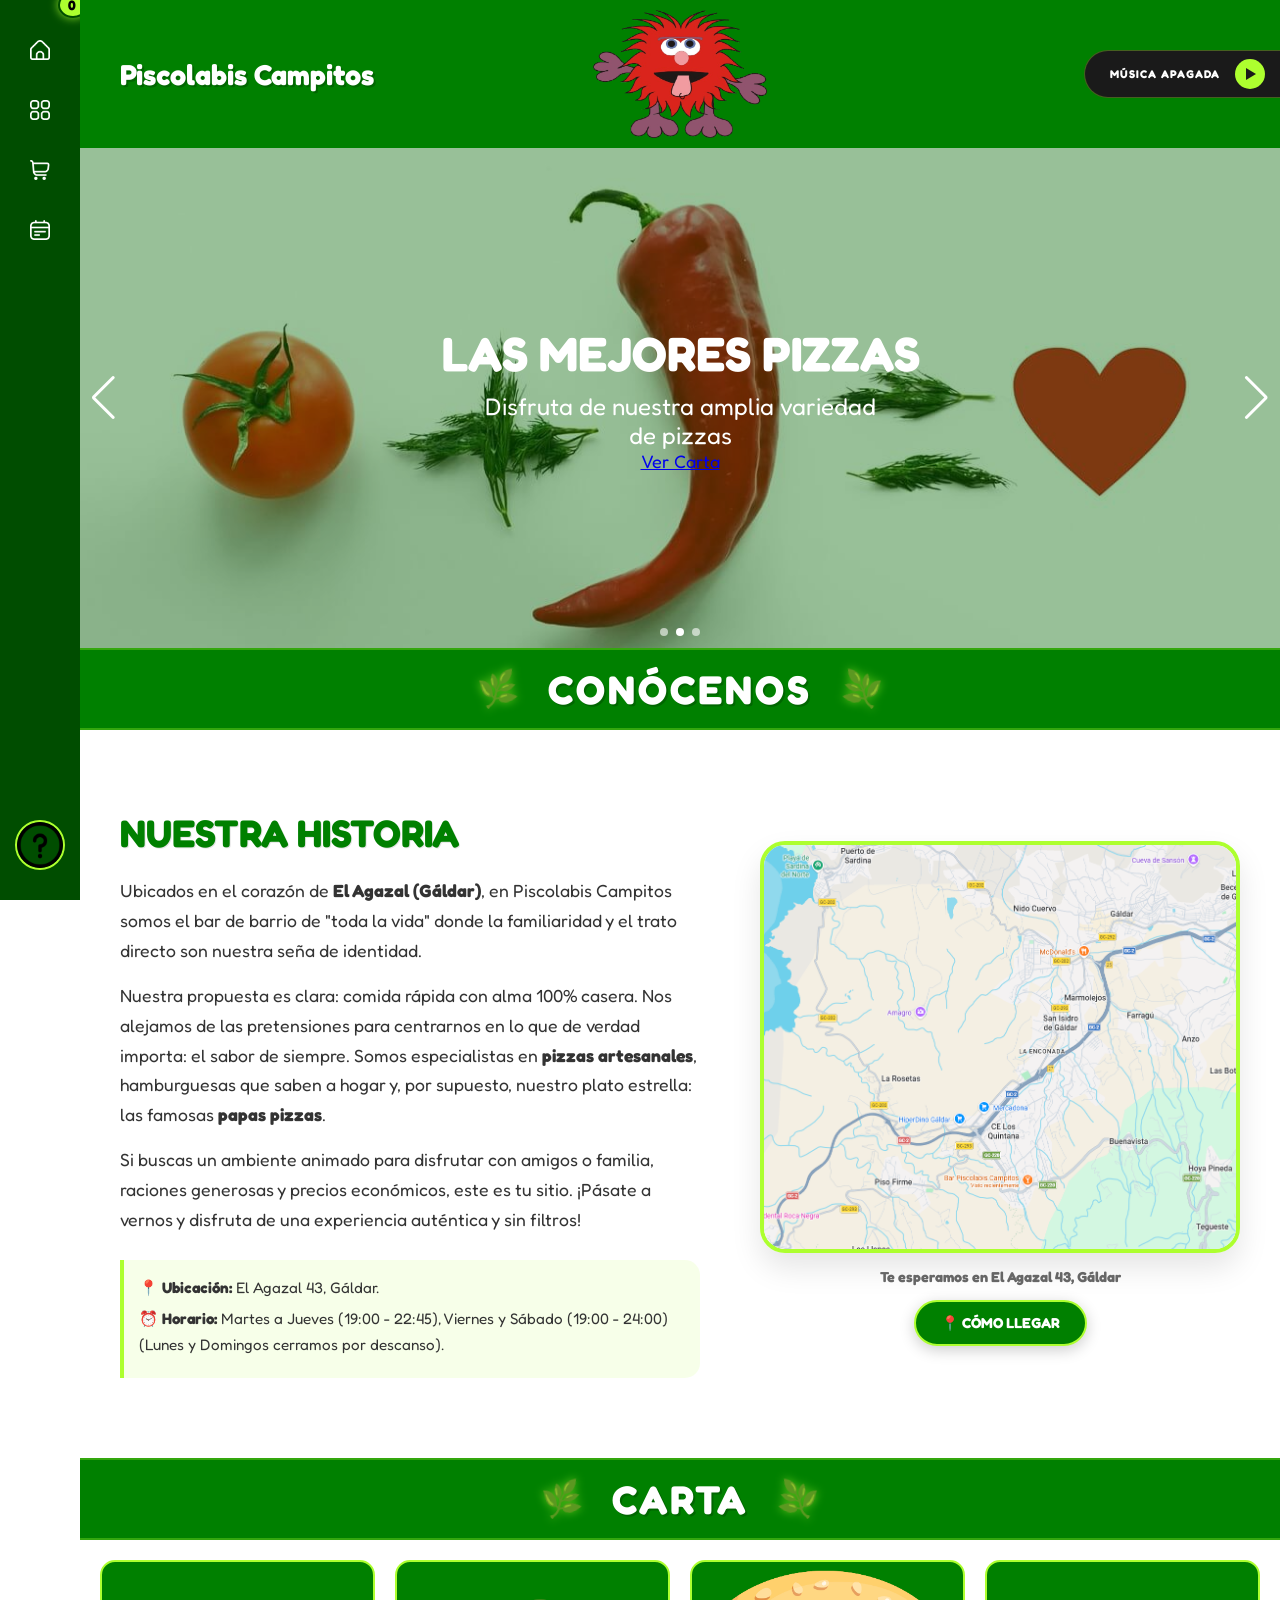
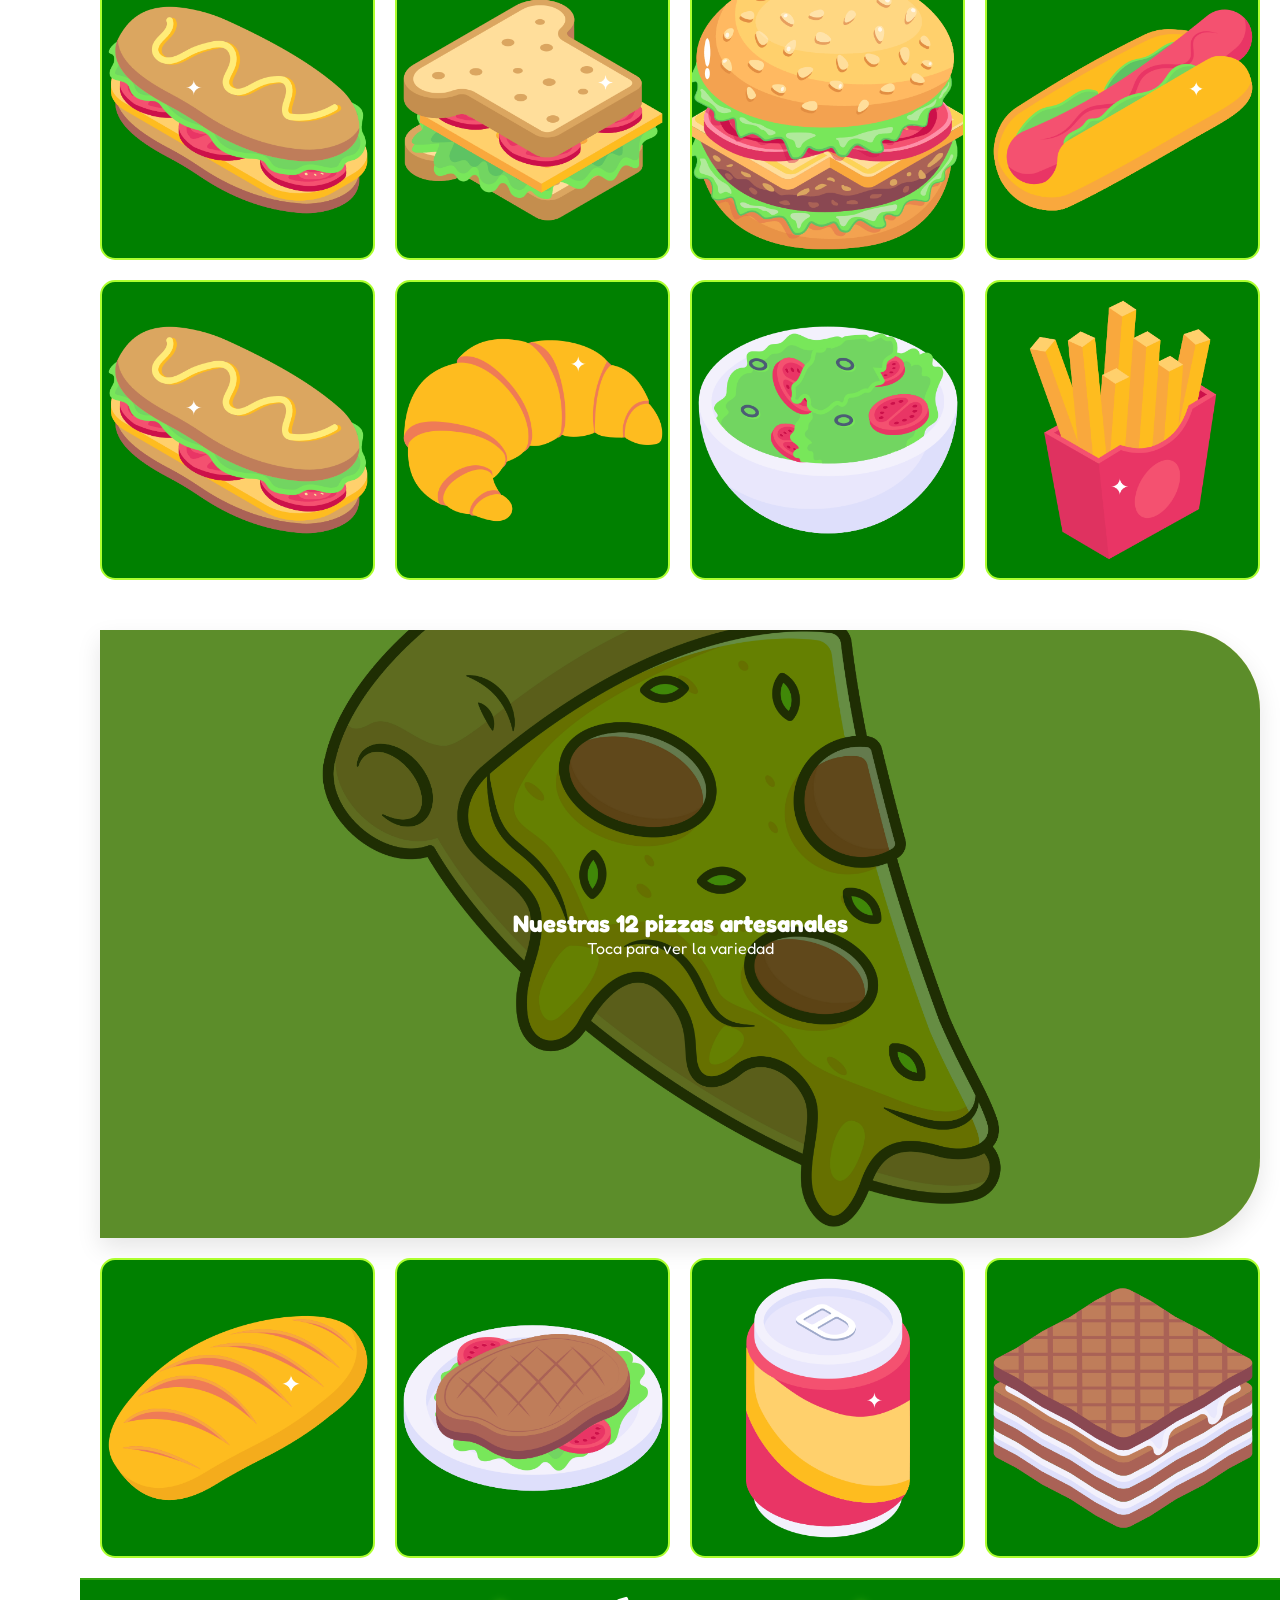
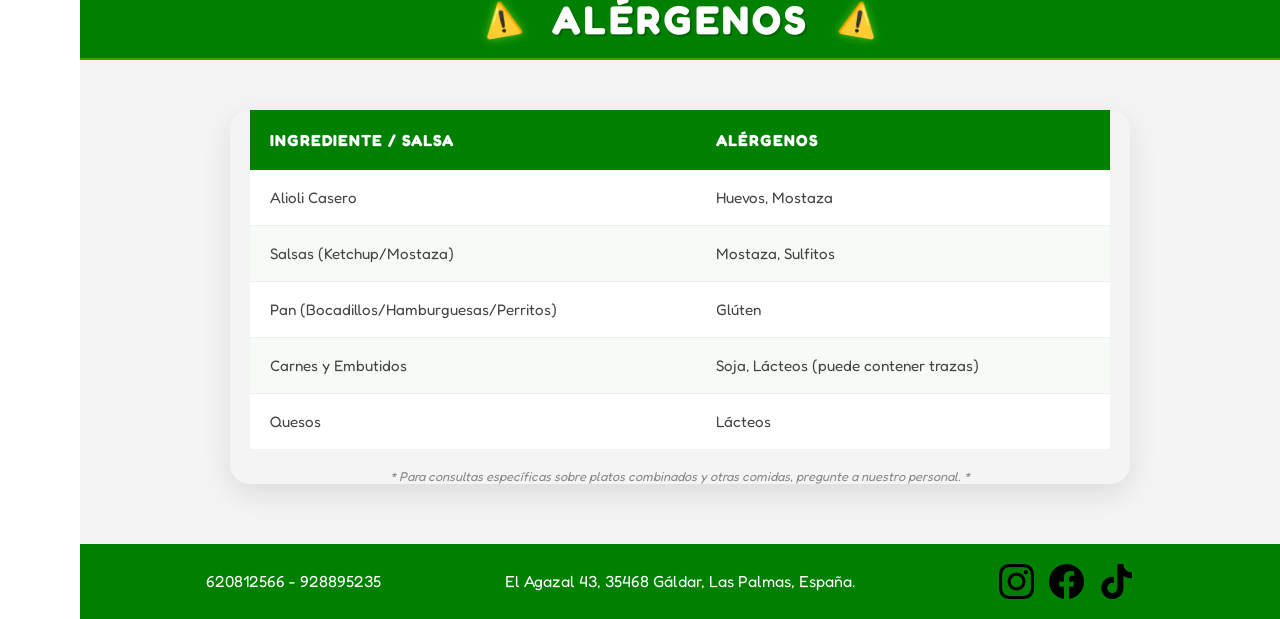
<file: index.html>
<!DOCTYPE html>
<html lang="es">
<head>
    <meta charset="UTF-8">
    <meta name="viewport" content="width=device-width, initial-scale=1.0">
    <title> PiscolabisCampito </title>

    <link rel="stylesheet" href="https://cdn.jsdelivr.net/npm/swiper@11/swiper-bundle.min.css" />

    <link href="https://fonts.googleapis.com/css2?family=Fredoka:wght@700&display=swap" rel="stylesheet">

    <link rel="stylesheet" href="CSS/styles.css">
</head>

<body>
    <header>
        <h1> Piscolabis Campitos </h1>
        <img src="img/43d4a9c5-408d-48a1-a3a4-a64cc387863f-removebg-preview.png" alt="Logo">

        <div class="reproductor-musica">
            <audio id="miMusica" loop>
                <source src="audio/P!NK - So What (Lyrics).mp3" type="audio/mpeg">
            </audio>

            <span id="estado-musica"> MÚSICA APAGADA </span>

            <button onclick="controlarMusica()" id="boton-play">
                <div class="icono-play"></div>
            </button>
        </div>
    </header>

    <nav class="navegacion">
        <ul class="contenido-menu">
            <li>
                <a href="#Inicio">
                    <div class="contenedor-imagen">
                        <img src="img/hogar.png" alt="Inicio" class="imagen-icono">
                    </div>
                    <span class="text-link"> Inicio </span>
                </a>
            </li>
            <li>
                <a href="#Carta">
                    <div class="contenedor-imagen">
                        <img src="img/aplicaciones.png" alt="Carta" class="imagen-icono">
                    </div>
                    <span class="text-link"> Carta </span>
                </a>
            </li>
            <li>
                <a href="javascript:void(0)" onclick="toggleCart()">
                    <div class="contenedor-imagen">
                        <img src="img/carrito-de-compras.png" alt="Pedir" class="imagen-icono">
                        <span id="cart-count"> 0 </span>
                    </div>
                    <span class="text-link"> Pedir </span>
                </a>
            </li>
            <li>
                <a href="#Reservar" onclick="abrirReserva()">
                    <div class="contenedor-imagen">
                        <img src="img/lineas-de-calendario.png" alt="Reservar" class="imagen-icono">
                    </div>
                    <span class="text-link"> Reservar </span>
                </a>
            </li>
        </ul>

        <div class="contenedor-alien">
            <button onclick="abrirAlien()" class="boton-alien">
                <img src="img/informacion.png" alt="?" class="icono-alien">
            </button>
        </div>
    </nav>

    <main id="Inicio" class="contenido-principal">

        <div class="swiper miSliderCampito">

            <div class="swiper-wrapper">
                
                <div class="swiper-slide slide-oferta" style="background-image: url(img/Entrada\ Campitos.jpeg);">
                    <div class="contenido-slide">
                            <h2> ¡De todo y para todos! </h2>
                            <p> Echa un vistazo a nuestra increíble y amplia carta </p>
                            <a href="#Carta" class="btn-slide">Ver Oferta</a>
                    </div>
                </div>

                <div class="swiper-slide slide-oferta" style="background-image: url('img/tomato-7772136_1280.jpg');">
                    <div class="contenido-slide">
                            <h2> Las mejores pizzas </h2>
                            <p> Disfruta de nuestra amplia variedad de pizzas </p>
                            <a href="#Carta" class="btn-slide">Ver Carta</a>
                    </div>
                </div>

                <div class="swiper-slide slide-oferta" style="background-image: url('img/Dentro\ Campitos.jpeg');">
                    <div class="contenido-slide">
                            <h2> Reserva tu mesa </h2>
                            <p> Asegura tu sitio para el fin de semana. </p>
                            <a href="#Reservar" class="btn-slide">Reservar</a>
                    </div>
                </div>

            </div>

            <div class="swiper-pagination"></div>
            <div class="swiper-button-next"></div>
            <div class="swiper-button-prev"></div>
        </div> 

        <div class="banner-seccion stand-alone-banner">
            <div class="decoracion-izq"> 🌿 </div>
            <h2 class="titulo-banner stand-alone-title"> Conócenos </h2>
            <div class="decoracion-der"> 🌿 </div>
        </div>

        <section id="Nosotros" class="seccion-nosotros">
            <div class="contenedor-nosotros">

                <div class="bloque-texto">
                    <h2 class="subtitulo-historia"> Nuestra Historia </h2>
                    <p> Ubicados en el corazón de<strong> El Agazal (Gáldar)</strong>, en Piscolabis Campitos somos el bar de barrio de "toda la vida" donde la familiaridad y el trato directo son nuestra seña de identidad. </p>
                    <p> Nuestra propuesta es clara: comida rápida con alma 100% casera. Nos alejamos de las pretensiones para centrarnos en lo que de verdad importa: el sabor de siempre. Somos especialistas en <strong>pizzas artesanales</strong>, hamburguesas que saben a hogar y, por supuesto, nuestro plato estrella: las famosas <strong>papas pizzas</strong>.</p>
                    <p> Si buscas un ambiente animado para disfrutar con amigos o familia, raciones generosas y precios económicos, este es tu sitio. ¡Pásate a vernos y disfruta de una experiencia auténtica y sin filtros!</p>

                    <div class="info-rapida">
                        <p><strong>📍 Ubicación:</strong> El Agazal 43, Gáldar. </p>
                        <p><strong>⏰ Horario:</strong> Martes a Jueves (19:00 - 22:45), Viernes y Sábado (19:00 - 24:00) (Lunes y Domingos cerramos por descanso).</p>
                    </div>
                </div>

                <figure class="bloque-mapa">
                    <img src="img/Mapa Campitos.png" alt="Mapa Campitos">
                    <figcaption> Te esperamos en El Agazal 43, Gáldar </figcaption>

                    <a href="https://www.google.com/maps/dir/?api=1&destination=Piscolabis+Campitos+El+Agazal+Galdar" 
                        target="_blank" 
                        class="btn-como-llegar">
                        📍 Cómo llegar
                    </a>
                </figure>

            </div>
        </section>

        <section id="Carta" class="seccion-carta">
            <div class="banner-seccion">
                <div class="decoracion-izq"> 🌿 </div>
                <h2 class="titulo-banner"> Carta </h2>
                <div class="decoracion-der"> 🌿 </div>
            </div>

            <div class="grid-carta">
                <div class="categoria">
                    <img src="img/sandwich (1).png" alt="Bocadillos" class="imagen-portada">
                    <div class="capa-informacion">
                        <div class="texto-oculto">
                            <h3> Bocadillos </h3>
                            <div class="lista-productos">
                                <div class="item-menu-tarjeta">
                                    <span class="nombre-item"> Todo (escarola, tomate, jamón, queso y alioli + carne) </span>
                                    <div class="puntos-separador"></div>
                                    <span class="precio-item"> 3.00€ </span>
                                    <button class="btn-mini-add" onclick="agregarAlCarrito('Bocadillo Todo', 3.00, 5)"> + </button>
                                </div>
                                <div class="item-menu-tarjeta">
                                    <span class="nombre-item"> Especial (Todo + huevo frito) </span>
                                    <div class="puntos-separador"></div>
                                    <span class="precio-item"> 4.00€ </span>
                                    <button class="btn-mini-add" onclick="agregarAlCarrito('Bocadillo Especial', 4.00, 5)"> + </button>
                                </div>
                                <div class="item-menu-tarjeta">
                                    <span class="nombre-item"> Vegetal (escarola, tomate, huevo sancochado y mayonesa) </span>
                                    <div class="puntos-separador"></div>
                                    <span class="precio-item"> 3.50€ </span>
                                    <button class="btn-mini-add" onclick="agregarAlCarrito('Bocadillo Vegetal', 3.50, 5)"> + </button>
                                </div>
                                <div class="item-menu-tarjeta">
                                    <span class="nombre-item"> Jamón y queso </span>
                                    <div class="puntos-separador"></div>
                                    <span class="precio-item"> 2.50€ </span>
                                    <button class="btn-mini-add" onclick="agregarAlCarrito('Bocadillo Mixto', 2.50, 5)"> + </button>
                                </div>
                                <div class="item-menu-tarjeta">
                                    <span class="nombre-item"> Vegetal, jamón y queso </span>
                                    <div class="puntos-separador"></div>
                                    <span class="precio-item"> 2.75€ </span>
                                    <button class="btn-mini-add" onclick="agregarAlCarrito('Bocadillo VJQ', 2.75, 5)"> + </button>
                                </div>
                            </div>
                        </div>
                    </div>
                </div>
                <div class="categoria">
                    <img src="img/sandwich.png" alt="Sandwiches" class="imagen-portada">
                    <div class="capa-informacion">
                        <div class="texto-oculto">
                            <h3> Sandwiches </h3>
                            <div class="lista-productos">
                                <div class="item-menu-tarjeta">
                                    <span class="nombre-item"> Mixto </span>
                                    <div class="puntos-separador"></div>
                                    <span class="precio-item"> 2.00€ </span>
                                    <button class="btn-mini-add" onclick="agregarAlCarrito('Sandwich Mixto', 2.00, 5)"> + </button>
                                </div>
                                <div class="item-menu-tarjeta">
                                    <span class="nombre-item"> Vegetal (escarola, tomate, huevo sancochado y mayonesa) </span>
                                    <div class="puntos-separador"></div>
                                    <span class="precio-item"> 3.00€ </span>
                                    <button class="btn-mini-add" onclick="agregarAlCarrito('Sandwich Vegetal', 3.00, 5)"> + </button>
                                </div>
                                <div class="item-menu-tarjeta">
                                    <span class="nombre-item"> Campitos (3 capas, vegetal, cebolla, atún y millo, jamón, queso y tortilla francesa) </span>
                                    <div class="puntos-separador"></div>
                                    <span class="precio-item"> 5.00€ </span>
                                    <button class="btn-mini-add" onclick="agregarAlCarrito('Campitos', 5.00, 5)"> + </button>
                                </div>
                                <div class="item-menu-tarjeta">
                                    <span class="nombre-item"> Campitos + carne </span>
                                    <div class="puntos-separador"></div>
                                    <span class="precio-item"> 6.50€ </span>
                                    <button class="btn-mini-add" onclick="agregarAlCarrito('Campitos Carne', 6.50, 5)"> + </button>
                                </div>
                                <div class="item-menu-tarjeta">
                                    <span class="nombre-item"> Avestruz (campitos + pechuga, lomo y salchicha) </span>
                                    <div class="puntos-separador"></div>
                                    <span class="precio-item"> 7.50€ </span>
                                    <button class="btn-mini-add" onclick="agregarAlCarrito('Avestruz', 7.50, 5)"> + </button>
                                </div>
                            </div>
                        </div>
                    </div>
                </div>
                <div class="categoria">
                    <img src="img/hamburguesa.png" alt="Hamburguesas" class="imagen-portada">
                    <div class="capa-informacion">
                        <div class="texto-oculto">
                            <h3> Hamburguesas </h3>
                            <div class="lista-productos">  
                                <div class="item-menu-tarjeta">
                                    <span class="nombre-item"> Normal (Ketchup, mostaza y cebolla) </span>
                                    <div class="puntos-separador"></div>
                                    <span class="precio-item"> 4.00€ </span>
                                    <button class="btn-mini-add" onclick="agregarAlCarrito('Hamburguesa Normal', 4.00, 10)"> + </button>
                                </div>
                                <div class="item-menu-tarjeta">
                                    <span class="nombre-item"> Todo (escarola, tomate, cebolla, jamón, queso y salsas) </span>
                                    <div class="puntos-separador"></div>
                                    <span class="precio-item"> 5.50€ </span>
                                    <button class="btn-mini-add" onclick="agregarAlCarrito('Hamburguesa Todo', 5.50, 10)"> + </button>
                                </div>
                                <div class="item-menu-tarjeta">
                                    <span class="nombre-item"> Especial (todo + huevo frito) </span>
                                    <div class="puntos-separador"></div>
                                    <span class="precio-item"> 7.00€ </span>
                                    <button class="btn-mini-add" onclick="agregarAlCarrito('Hamburguesa Especial', 7.00, 10)"> + </button>
                                </div>
                                <div class="item-menu-tarjeta">
                                    <span class="nombre-item"> Carnes </span>
                                    <div class="puntos-separador"></div>
                                    <span class="item-carnes"> Ternera y Pollo </span>
                                </div>
                            </div>
                        </div>
                    </div>
                </div>
                <div class="categoria">
                    <img src="img/hot-dog.png" alt="Perritos" class="imagen-portada">
                    <div class="capa-informacion">
                        <div class="texto-oculto">
                            <h3> Perritos </h3>
                            <div class="lista-productos">  
                                <div class="item-menu-tarjeta">
                                    <span class="nombre-item"> Normal (Ketchup, mostaza, alioli y cebolla) </span>
                                    <div class="puntos-separador"></div>
                                    <span class="precio-item"> 2.50€ </span>
                                    <button class="btn-mini-add" onclick="agregarAlCarrito('Perrito Normal', 2.50, 5)"> + </button>
                                </div>
                                <div class="item-menu-tarjeta">
                                    <span class="nombre-item"> Especial (cebolla, jamón, queso, orégano y salsas) </span>
                                    <div class="puntos-separador"></div>
                                    <span class="precio-item"> 4.50€ </span>
                                    <button class="btn-mini-add" onclick="agregarAlCarrito('Perrito Especial', 4.50, 5)"> + </button>
                                </div>
                                <div class="item-menu-tarjeta">
                                    <span class="nombre-item"> Especial tortilla (especial + tortilla francesa) </span>
                                    <div class="puntos-separador"></div>
                                    <span class="precio-item"> 6.00€ </span>
                                    <button class="btn-mini-add" onclick="agregarAlCarrito('Perrito Especial Tortilla', 6.00, 10)"> + </button>
                                </div>
                            </div>
                        </div>
                    </div>
                </div>
                <div class="categoria">
                    <img src="img/sandwich (1).png" alt="Americanos" class="imagen-portada">
                    <div class="capa-informacion">
                        <div class="texto-oculto">
                            <h3> Americanos </h3>
                            <div class="lista-productos">  
                                <div class="item-menu-tarjeta">
                                    <span class="nombre-item"> Americano (escarola, tomate, huevo sancochado, jamón, queso y alioli) </span>
                                    <div class="puntos-separador"></div>
                                    <span class="precio-item"> 4.50€ </span>
                                    <button class="btn-mini-add" onclick="agregarAlCarrito('Americano', 4.50, 5)"> + </button>
                                </div>
                                <div class="item-menu-tarjeta">
                                    <span class="nombre-item"> Americano con carne </span>
                                    <div class="puntos-separador"></div>
                                    <span class="precio-item"> 6.00€ </span>
                                    <button class="btn-mini-add" onclick="agregarAlCarrito('Americano Carne', 6.00, 5)"> + </button>
                                </div>
                            </div>
                        </div>
                    </div>
                </div>
                <div class="categoria">
                    <img src="img/cuerno.png" alt="Croissants" class="imagen-portada">
                    <div class="capa-informacion">
                        <div class="texto-oculto">
                            <h3> Croissants </h3>
                            <div class="lista-productos">
                                <div class="item-menu-tarjeta">
                                    <span class="nombre-item"> Vegetal (escarola, tomate, huevo sancochado y mayonesa) </span>
                                    <div class="puntos-separador"></div>
                                    <span class="precio-item"> 5.00€ </span>
                                    <button class="btn-mini-add" onclick="agregarAlCarrito('Croissant Vegetal', 5.00, 5)"> + </button>
                                </div>
                                <div class="item-menu-tarjeta">
                                    <span class="nombre-item"> Vegetal, jamón y queso </span>
                                    <div class="puntos-separador"></div>
                                    <span class="precio-item"> 4.50€ </span>
                                    <button class="btn-mini-add" onclick="agregarAlCarrito('Croissant VJQ', 4.50, 5)"> + </button>
                                </div>
                                <div class="item-menu-tarjeta">
                                    <span class="nombre-item"> Carne </span>
                                    <div class="puntos-separador"></div>
                                    <span class="precio-item"> 4.00€ </span>
                                    <button class="btn-mini-add" onclick="agregarAlCarrito('Croissant Carne', 4.00, 5)"> + </button>
                                </div>
                                <div class="item-menu-tarjeta">
                                    <span class="nombre-item"> Todo (escarola, tomate, jamón, queso y alioli) </span>
                                    <div class="puntos-separador"></div>
                                    <span class="precio-item"> 6.50€ </span>
                                    <button class="btn-mini-add" onclick="agregarAlCarrito('Croissant Todo', 6.50, 5)"> + </button>
                                </div>
                                <div class="item-menu-tarjeta">
                                    <span class="nombre-item"> Especial (todo + huevo frito) </span>
                                    <div class="puntos-separador"></div>
                                    <span class="precio-item"> 7.50€ </span>
                                    <button class="btn-mini-add" onclick="agregarAlCarrito('Croissant Especial', 7.50, 5)"> + </button>
                                </div>
                            </div>
                        </div>
                    </div>
                </div>
                <div class="categoria">
                    <img src="img/ensalada.png" alt="Comida" class="imagen-portada">
                    <div class="capa-informacion">
                        <div class="texto-oculto">
                            <h3> Comida </h3>
                            <div class="lista-productos">
                                <div class="item-menu-tarjeta">
                                    <span class="nombre-item"> Pechuga de pollo </span>
                                    <div class="puntos-separador"></div>
                                    <span class="precio-item"> 5.00€ </span>
                                    <button class="btn-mini-add" onclick="agregarAlCarrito('Pechuga de Pollo', 5.00, 10)"> + </button>
                                </div>
                                <div class="item-menu-tarjeta">
                                    <span class="nombre-item"> Vueltas de ternera</span>
                                    <div class="puntos-separador"></div>
                                    <span class="precio-item"> 5.50€ </span>
                                    <button class="btn-mini-add" onclick="agregarAlCarrito('Vueltas de Ternera', 5.50, 10)"> + </button>
                                </div>
                                <div class="item-menu-tarjeta">
                                    <span class="nombre-item"> Lomo de cerdo </span>
                                    <div class="puntos-separador"></div>
                                    <span class="precio-item"> 5.00€ </span>
                                    <button class="btn-mini-add" onclick="agregarAlCarrito('Lomo de Cerdo', 5.00, 10)"> + </button>
                                </div>
                                <div class="item-menu-tarjeta">
                                    <span class="nombre-item"> Carne de cochino </span>
                                    <div class="puntos-separador"></div>
                                    <span class="precio-item"> 6.50€ </span>
                                    <button class="btn-mini-add" onclick="agregarAlCarrito('Carne de cochino', 6.50, 20)"> + </button>
                                </div>
                                <div class="item-menu-tarjeta">
                                    <span class="nombre-item"> Pollo </span>
                                    <div class="puntos-separador"></div>
                                    <span class="precio-item"> 6.50€ </span>
                                    <button class="btn-mini-add" onclick="agregarAlCarrito('Pollo', 6.50, 25)"> + </button>
                                </div>
                                <div class="item-menu-tarjeta">
                                    <span class="nombre-item"> Calamares </span>
                                    <div class="puntos-separador"></div>
                                    <span class="precio-item"> 18.00€ </span>
                                    <button class="btn-mini-add" onclick="agregarAlCarrito('Calamares', 18.00, 25)"> + </button>
                                </div>
                                <div class="item-menu-tarjeta">
                                    <span class="nombre-item"> Alitas de pollo </span>
                                    <div class="puntos-separador"></div>
                                    <span class="precio-item"> 9.00€ </span>
                                    <button class="btn-mini-add" onclick="agregarAlCarrito('Alitas de Pollo', 9.00, 15)"> + </button>
                                </div>
                                <div class="item-menu-tarjeta">
                                    <span class="nombre-item"> Croquetas </span>
                                    <div class="puntos-separador"></div>
                                    <span class="precio-item"> 9.00€ </span>
                                    <button class="btn-mini-add" onclick="agregarAlCarrito('Croquetas', 9.00, 10)"> + </button>
                                </div>
                                <div class="item-menu-tarjeta">
                                    <span class="nombre-item"> Queso semicurado </span>
                                    <div class="puntos-separador"></div>
                                    <span class="precio-item"> 7.00€ </span>
                                    <button class="btn-mini-add" onclick="agregarAlCarrito('Queso Semicurado', 7.00, 10)"> + </button>
                                </div>
                                <div class="item-menu-tarjeta">
                                    <span class="nombre-item"> Ensalada </span>
                                    <div class="puntos-separador"></div>
                                    <span class="precio-item"> 6.50€ </span>
                                    <button class="btn-mini-add" onclick="agregarAlCarrito('Ensalada', 6.50, 10)"> + </button>
                                </div>
                                <div class="item-menu-tarjeta">
                                    <span class="nombre-item"> Viernes chico (queso semicurado, papas y mojo) </span>
                                    <div class="puntos-separador"></div>
                                    <span class="precio-item"> 8.00€ </span>
                                    <button class="btn-mini-add" onclick="agregarAlCarrito('Viernes Chico', 8.00, 15)"> + </button>
                                </div>
                                <div class="item-menu-tarjeta">
                                    <span class="nombre-item"> Ensaladilla rusa </span>
                                    <div class="puntos-separador"></div>
                                    <span class="precio-item"> 9.00€ </span>
                                    <button class="btn-mini-add" onclick="agregarAlCarrito('Ensaladilla Rusa', 9.00, 5)"> + </button>
                                </div>
                                <div class="item-menu-tarjeta">
                                    <span class="nombre-item"> Queso frito </span>
                                    <div class="puntos-separador"></div>
                                    <span class="precio-item"> 9.50€ </span>
                                    <button class="btn-mini-add" onclick="agregarAlCarrito('Queso Frito', 9.50, 10)"> + </button>
                                </div>
                                <div class="item-menu-tarjeta">
                                    <span class="nombre-item"> Tacos de pollo </span>
                                    <div class="puntos-separador"></div>
                                    <span class="precio-item"> 11.00€ </span>
                                    <button class="btn-mini-add" onclick="agregarAlCarrito('Tacos de Pollo', 11.00, 15)"> + </button>
                                </div>
                                <div class="item-menu-tarjeta">
                                    <span class="nombre-item"> Pechuga empanada </span>
                                    <div class="puntos-separador"></div>
                                    <span class="precio-item"> 10.50€ </span>
                                    <button class="btn-mini-add" onclick="agregarAlCarrito('Pechuga Empanada', 10.50, 15)"> + </button>
                                </div>
                            </div>
                        </div>
                    </div>
                </div>
                <div class="categoria">
                    <img src="img/papas-fritas.png" alt="Papas" class="imagen-portada">
                    <div class="capa-informacion">
                        <div class="texto-oculto">
                            <h3> Papas </h3>
                            <div class="lista-productos">
                                <div class="item-menu-tarjeta">
                                    <span class="nombre-item"> Cono </span>
                                    <div class="puntos-separador"></div>
                                    <span class="precio-item"> 3.00€ </span>
                                    <button class="btn-mini-add" onclick="agregarAlCarrito('Cono Papas', 3.00, 5)"> + </button>
                                </div>
                                <div class="item-menu-tarjeta">
                                    <span class="nombre-item"> Cono con salchichas </span>
                                    <div class="puntos-separador"></div>
                                    <span class="precio-item"> 3.50€ </span>
                                    <button class="btn-mini-add" onclick="agregarAlCarrito('Cono Salchicha', 3.50, 10)"> + </button>
                                </div>
                                <div class="item-menu-tarjeta">
                                    <span class="nombre-item"> Medias o Raciones </span>
                                </div>
                                <div class="item-menu-tarjeta">
                                    <span class="nombre-item"> Papas </span>
                                    <div class="puntos-separador"></div>
                                    <span class="precio-item"> 4.00€ </span>
                                    <button class="btn-mini-add" onclick="agregarAlCarrito('Papas', 4.00, 10)"> + </button>
                                </div>
                                <div class="item-menu-tarjeta">
                                    <span class="nombre-item"> Papas con jamón y queso </span>
                                    <div class="puntos-separador"></div>
                                    <span class="precio-item"> 5.00€ </span>
                                    <button class="btn-mini-add" onclick="agregarAlCarrito('Papas JQ', 5.00, 10)"> + </button>
                                </div>
                                <div class="item-menu-tarjeta">
                                    <span class="nombre-item"> Papas pizza (jamón, queso, atún y orégano) </span>
                                    <div class="puntos-separador"></div>
                                    <span class="precio-item"> 6.50€ </span>
                                    <button class="btn-mini-add" onclick="agregarAlCarrito('Papas Pizza', 6.50, 10)"> + </button>
                                </div>
                            </div>
                        </div>
                    </div>
                </div>
                <div class="super-tarjeta-pizzas">
                    <div class="cabeceraPizzas">
                        <img src="img/Pizza.jpg" alt="pizzas" class="imagen-pizzas">
                        <div class="overlay-pizzas">
                            <h2> Nuestras 12 pizzas artesanales </h2>
                            <span> Toca para ver la variedad </span>
                        </div>
                    </div>
                    <div class="grid-interno-pizzas">
                        <div class="item-pizzas">
                            <h4> Margarita </h4>
                            <span> Tomate, queso y orégano </span>
                            <b class="precio-pizza"> 10.00€ </b>
                            <button class="btn-add-cart" onclick="agregarAlCarrito('Margarita', 10.00, 20)">
                                Añadir al pedido
                            </button>
                        </div>
                        <div class="item-pizzas">
                            <h4> Campeona </h4>
                            <span> Atún, salchicha, bacon y gambas </span>
                            <b class="precio-pizza"> 12.00€ </b>
                            <button class="btn-add-cart" onclick="agregarAlCarrito('Campeona', 12.00, 20)">
                                Añadir al pedido
                            </button>
                        </div>
                        <div class="item-pizzas">
                            <h4> Atún y jamón </h4>
                            <span> Atún y jamón :D </span>
                            <b class="precio-pizza"> 12.00€ </b>
                            <button class="btn-add-cart" onclick="agregarAlCarrito('Campeona', 12.00, 20)">
                                Añadir al pedido
                            </button>
                        </div>
                        <div class="item-pizzas">
                            <h4> Marinera </h4>
                            <span> Atún, gambas, cangrejo y mejillones </span>
                            <b class="precio-pizza"> 14.00€ </b>
                            <button class="btn-add-cart" onclick="agregarAlCarrito('Marinera', 14.00, 20)">
                                Añadir al pedido
                            </button>
                        </div>
                        <div class="item-pizzas">
                            <h4> Vegetariana </h4>
                            <span> Cebolla, champiñones, pimientos, calabacines y aceitunas </span>
                            <b class="precio-pizza"> 16.00€ </b>
                            <button class="btn-add-cart" onclick="agregarAlCarrito('Vegetariana', 16.00, 20)">
                                Añadir al pedido
                            </button>
                        </div>
                        <div class="item-pizzas">
                            <h4> Cuatro estaciones </h4>
                            <span> Jamón, atún, champiñones y gambas </span>
                            <b class="precio-pizza"> 16.00€ </b>
                            <button class="btn-add-cart" onclick="agregarAlCarrito('Cuatro estaciones', 16.00, 20)">
                                Añadir al pedido
                            </button>
                        </div>
                        <div class="item-pizzas">
                            <h4> Atún </h4>
                            <span> Atún, millo, jamón, piña </span>
                            <b class="precio-pizza"> 14.00€ </b>
                            <button class="btn-add-cart" onclick="agregarAlCarrito('Atún', 14.00, 20)">
                                Añadir al pedido
                            </button>
                        </div>
                        <div class="item-pizzas">
                            <h4> De la casa </h4>
                            <span> Atún, jamón, champiñones, cebolla, bacon, salchicha y huevo </span>
                            <b class="precio-pizza"> 18.00€ </b>
                            <button class="btn-add-cart" onclick="agregarAlCarrito('De la casa', 18.00, 20)">
                                Añadir al pedido
                            </button>
                        </div>
                        <div class="item-pizzas">
                            <h4> Campitos </h4>
                            <span> Calabacines, salchichas, bacon, atún y pimiento </span>
                            <b class="precio-pizza"> 18,50€ </b>
                            <button class="btn-add-cart" onclick="agregarAlCarrito('Campitos', 18.50, 20)">
                                Añadir al pedido
                            </button>
                        </div>
                        <div class="item-pizzas">
                            <h4> Mario </h4>
                            <span> Atún, jamón, millo, piña, cebolla, tomate natural, gambas y huevo </span>
                            <b class="precio-pizza"> 18,50€ </b>
                            <button class="btn-add-cart" onclick="agregarAlCarrito('Mario', 18.50, 20)">
                                Añadir al pedido
                            </button>
                        </div>
                        <div class="item-pizzas">
                            <h4> Barbacoa </h4>
                            <span> Bacon, salchicha, cebolla y salsa BBQ </span>
                            <b class="precio-pizza"> 14.00€ </b>
                            <button class="btn-add-cart" onclick="agregarAlCarrito('Barbacoa', 14.00, 20)">
                                Añadir al pedido
                            </button>
                        </div>
                        <div class="item-pizzas">
                            <h4> Romarey </h4>
                            <span> Dátiles y bacon </span>
                            <b class="precio-pizza"> 20.00€ </b>
                            <button class="btn-add-cart" onclick="agregarAlCarrito('Romarey', 20.00, 20)">
                                Añadir al pedido
                            </button>
                        </div>
                    </div>
                </div>
                <div class="categoria">
                    <img src="img/junquillo.png" alt="Pan de ajo" class="imagen-portada">
                    <div class="capa-informacion">
                        <div class="texto-oculto">
                            <h3> Pan de ajo </h3>
                            <div class="lista-productos">
                                <div class="item-menu-tarjeta">
                                    <span class="nombre-item"> Pan de ajo </span>
                                    <div class="puntos-separador"></div>
                                    <span class="precio-item"> 1.20€ </span>
                                    <button class="btn-mini-add" onclick="agregarAlCarrito('Pan de Ajo', 1.20, 5)"> + </button>
                                </div>
                                <div class="item-menu-tarjeta">
                                    <span class="nombre-item"> Pan de ajo con queso </span>
                                    <div class="puntos-separador"></div>
                                    <span class="precio-item"> 1.40€ </span>
                                    <button class="btn-mini-add" onclick="agregarAlCarrito('Pan de Ajo Queso', 1.40, 5)"> + </button>
                                </div>
                                <div class="item-menu-tarjeta">
                                    <span class="nombre-item"> Pan de ajo, jamón y queso </span>
                                    <div class="puntos-separador"></div>
                                    <span class="precio-item"> 1.60€ </span>
                                    <button class="btn-mini-add" onclick="agregarAlCarrito('Pan de Ajo JQ', 1.60, 5)"> + </button>
                                </div>
                                <div class="item-menu-tarjeta">
                                    <span class="nombre-item"> Pan viga (pan de ajo, atún, jamón, queso, cebolla y huevo sancochado) </span>
                                    <div class="puntos-separador"></div>
                                    <span class="precio-item"> 3.00€ </span>
                                    <button class="btn-mini-add" onclick="agregarAlCarrito('Pan Viga', 3.00, 15)"> + </button>
                                </div>
                                <div class="item-menu-tarjeta">
                                    <span class="nombre-item"> Pan Mari (pan de ajo, atún y gambas) </span>
                                    <div class="puntos-separador"></div>
                                    <span class="precio-item"> 2.50€ </span>
                                    <button class="btn-mini-add" onclick="agregarAlCarrito('Pan Mari', 2.50, 15)"> + </button>
                                </div>
                            </div>
                        </div>
                    </div>
                </div>
                <div class="categoria">
                    <img src="img/bife.png" alt="Fuera de carta" class="imagen-portada">
                    <div class="capa-informacion">
                        <div class="texto-oculto">
                            <h3> Fuera de carta </h3>
                            <div class="lista-productos">
                                <div class="item-menu-tarjeta item-aviso">
                                    <span class="nombre-item"> Preguntar en el local </span>
                                </div>
                                <div class="item-menu-tarjeta">
                                    <span class="nombre-item"> Pechuga al horno </span>
                                </div>
                                <div class="item-menu-tarjeta">
                                    <span class="nombre-item"> Secreto duroc </span>
                                </div>
                                <div class="item-menu-tarjeta">
                                    <span class="nombre-item"> Escalope </span>
                                </div>
                                <div class="item-menu-tarjeta">
                                    <span class="nombre-item"> Burritos </span>
                                </div>
                            </div>
                        </div>
                    </div>
                </div>
                <div class="categoria">
                    <img src="img/lata-de-refresco.png" alt="Bebidas" class="imagen-portada">
                    <div class="capa-informacion">
                        <div class="texto-oculto">
                            <h3> Bebidas </h3>
                            <div class="contenedor-nube">
                                <div class="nube-bebidas">
                                    <span class="bebida-tag"> Coca Cola </span>
                                    <span class="bebida-tag"> Fanta Naranja/Limón </span>
                                    <span class="bebida-tag"> Appletiser </span>
                                    <span class="bebida-tag"> Aquarius </span>
                                    <span class="bebida-tag"> Nestea/Fuze Tea </span>
                                    <span class="bebida-tag"> Cervezas </span>
                                    <span class="bebida-tag"> Zumos </span>
                                    <span class="bebida-tag"> Batidos </span>
                                    <span class="bebida-tag"> Vinos </span>
                                    <span class="bebida-tag"> Agua con/sin gas </span>
                                </div>
                            </div>
                            <p class="aviso-bebidas"> Pídela directamente en barra </p>
                        </div>
                    </div>
                </div>
                <div class="categoria">
                    <img src="img/gofre.png" alt="Postres" class="imagen-portada">
                    <div class="capa-informacion">
                        <div class="texto-oculto">
                            <h3> Postres </h3>
                            <div class="lista-productos">
                                <div class="item-menu-tarjeta item-aviso">
                                    <span class="nombre-item"> Orientativo. Pedir en el local </span>
                                </div>
                                <div class="item-menu-tarjeta">
                                    <span class="nombre-item"> Caseros </span>
                                </div>
                                <div class="item-menu-tarjeta">
                                    <span class="nombre-item"> Polvito Uruguayo </span>
                                </div>
                                <div class="item-menu-tarjeta">
                                    <span class="nombre-item"> Tarta de tres chocolates </span>
                                </div>
                                <div class="item-menu-tarjeta">
                                    <span class="nombre-item"> Helados variados </span>
                                </div>
                                <div class="item-menu-tarjeta">
                                    <span class="nombre-item"> Chuches y chocolatinas </span>
                                </div>
                            </div>
                        </div>
                    </div>
                </div>
            </div>
        </section>

        <section class="seccion-alergenos">
            <div class="banner-seccion">
                <div class="decoracion-izq"> ⚠️ </div>
                <h2 class="titulo-banner"> Alérgenos </h2>
                <div class="decoracion-der"> ⚠️ </div>
            </div>

            <div class="contenedor-tabla">
                <table>
                    <thead>
                        <tr>
                            <th> Ingrediente / Salsa </th>
                            <th> Alérgenos </th>
                        </tr>
                    </thead>
                    <tbody>
                        <tr>
                            <td> Alioli Casero </td>
                            <td> Huevos, Mostaza </td>
                        </tr>
                        <tr>
                            <td> Salsas (Ketchup/Mostaza) </td>
                            <td> Mostaza, Sulfitos </td>
                        </tr>
                        <tr>
                            <td> Pan (Bocadillos/Hamburguesas/Perritos) </td>
                            <td> Glúten </td>
                        </tr>
                        <tr>
                            <td> Carnes y Embutidos </td>
                            <td> Soja, Lácteos (puede contener trazas) </td>
                        </tr>
                        <tr>
                            <td> Quesos </td>
                            <td> Lácteos </td>
                        </tr>
                    </tbody>
                </table>
                <p class="nota-alergenos"> * Para consultas específicas sobre platos combinados y otras comidas, pregunte a nuestro personal. * </p>
            </div>
        </section>
    
    </main>

    <footer>
        <div class="Contacto">
            <p>620812566 - 928895235</p>
        </div>
        <div class="Direccion">
            <p>El Agazal 43, 35468 Gáldar, Las Palmas, España.</p>
        </div>
        <div class="Redes">
            <a href="https://www.instagram.com/piscolabiscampitos/?hl=es" target="_blank" rel="noopener noreferrer">
                <img src="img/instagram.png" alt="Instagram">
            </a>
            <a href="https://www.instagram.com/TU_PERFIL" target="_blank" rel="noopener noreferrer">
                <img src="img/facebook.png" alt="Facebook">
            </a>
            <a href="https://www.tiktok.com/@rauuog_06" target="_blank" rel="noopener noreferrer">
                <img src="img/tik-tok.png" alt="TikTok">
            </a>
        </div>
    </footer>

    <div id="modalReserva" class="modal">
        <div class="contenidoModal">
            <span class="cerrar-modal" onclick="cerrarReserva()">&times;</span>

            <div class="headerFormulario">
                <h3> Reserva tu mesa </h3>
                <p> Piscolabis Campitos </p>
            </div>

            <form id="formReserva">
                <div class="grupo-input">
                    <label> Nombre Completo </label>
                    <input type="text" placeholder="Ej: Romarey Mateo" required>
                </div>

                <div class="fila-input">
                    <div class="grupo-input">
                        <label> Fecha </label>
                        <input type="date" required>
                    </div>
                    <div class="grupo-input">
                        <label> Hora </label>
                        <input type="time" required>
                    </div>
                </div>

                <div class="grupo-input">
                    <label> Número de personas </label>
                    <input type="number" min="1" max="20" placeholder="1" required>
                </div>

                <div class="grupo-input">
                    <label> Teléfono de contacto </label>
                    <input type="tel" placeholder="617 090 707" required>
                </div>

                <button type="submit" class="btn-enviar"> Confirmar Reserva </button>
            </form>
        </div>
    </div>

    <div id="reserva-success" class="modal-success">
        <div class="success-content">
            <div class="check-icon"> ✓ </div>
            <img src="img/43d4a9c5-408d-48a1-a3a4-a64cc387863f-removebg-preview.png" alt="Logo Campitos" class="logo-confirmacion">
            <h2> ¡Mesa Reservada! </h2>
            <div class="info-orden">
                <p> Hola <strong id="res-nombre-confirm"> </strong>, </p>
                <p> Tu mesa para <strong id="res-personas-confirm"> </strong> personas está lista. </p>
                <p> Te esperamos el día <strong id="res-fecha-confirm"> </strong> a las <strong id="res-hora-confirm"> </strong>. </p>
            </div>
            <p class="nota-recogida"> Por favor, llega 5 minutos antes. ¡Gracias! </p>
            <button onclick="cerrarReservaSuccess()" class="btn-cerrar-success"> ENTENDIDO </button>
        </div>
    </div>

    <div id="side-cart" class="cart-sidebar">
        <div class="cart-header">
            <h3> Tu Pedido </h3>
            <span class="close-cart" onclick="toggleCart()">&times;</span>
        </div>

        <div id="cart-items" class="cart-body">
            <p class="empty-msg"> Tu carrito esta vacío </p>
        </div>

        <div class="cart-footer">
            <div class="cart-total">
                <span> Total a pagar: </span>
                <span id="total-price"> 0.00€ </span>
            </div>

            <div class="comentarios-seccion">
                <label> ¿Algún cambio? (Ej. sin cebolla) </label>
                <textarea id="order-comments" placeholder="Escribe aquí..."></textarea>
            </div>

            <p class="pago-aviso"> ⚠️ Pago en local (Efectivo o tarjeta) ⚠️ </p>
            <button onclick="finalizarPedido()" class="btn-finalizar"> REALIZAR PEDIDO </button>
        </div>
    </div>

    <div id="order-success" class="modal-success">
        <div class="success-content">
            <div class="check-icon"> ✓ </div>
            <img src="img/43d4a9c5-408d-48a1-a3a4-a64cc387863f-removebg-preview.png" alt="Logo Campitos" class="logo-confirmacion">
            <h2> ¡Pedido en cocina! </h2>
            <div class="info-orden">
                <p> Orden: <strong id="order-num"> #000 </strong></p>
                <p> Tiempo aproximado: <strong id="order-time"> -- min </strong></p>
            </div>
            <p class="nota-recogida"> Paga al recoger en el Piscolabis </p>
            <button onclick="cerrarSuccess()" class="btn-cerrar-success"> ENTENDIDO </button>
        </div>
    </div>

    <div id="modalAlien" class="modal">
        <div class="success-content contenido-alien">
            <span class="cerrar-modal" onclick="cerrarAlien()"> × </span>
            <img src="img/Alien.png" alt="Alien comiendo pizza" class="img-alien-popup">
            <p class="texto-alien"> A juanirani le encanta la pizza romarey, pide la tuya </p>
            <button onclick="cerrarAlien()" class="btn-cerrar-success"> ¡A POR ELLA! </button>
        </div>
    </div>

    <script src="https://cdn.jsdelivr.net/npm/swiper@11/swiper-bundle.min.js"> </script>

    <script>
        var swiper = new Swiper(".miSliderCampito", {
            spaceBetween: 30,
            centeredSlides: true,
            loop: true,
            autoplay: {
                delay: 3500,
                disableOnInteraction: false,
            },
            pagination: {
                el: ".swiper-pagination",
                clickable: true,
            },
            navigation: {
                nextEl: ".swiper-button-next",
                prevEl: ".swiper-button-prev",
            },
        });
    </script>

    <script>
        function controlarMusica() {
            const musica = document.getElementById('miMusica');
            const texto = document.getElementById('estado-musica');
            const boton = document.getElementById('boton-play');

            if (musica.paused) {
                musica.play().then(() => {
                    texto.innerText = "MÚSICA ON";
                    boton.innerHTML = `
                        <div style="display:flex; gap:3px;">
                            <div style="width:4px; height:12px; background:#1a1a1a; border-radius:2px;"></div>
                            <div style="width:4px; height:12px; background:#1a1a1a; border-radius:2px;"></div>
                        </div>`;
                });
            } else {
                musica.pause();
                texto.innerText = "MÚSICA OFF";
                boton.innerHTML = '<div class="icono-play"></div>';
            }
        }
    </script>

    <script>
        function abrirReserva() {
            document.getElementById("modalReserva").style.display = "block";
        }

        function cerrarReserva() {
            document.getElementById("modalReserva").style.display = "none";
        }

        function cerrarReservaSuccess() {
            document.getElementById("reserva-success").style.display = "none";
        }

        window.onclick = function(event) {
            let modal = document.getElementById("modalReserva");
            if (event.target == modal) {
                modal.style.display = "none";
            }
        }

        const inputFecha = document.querySelector('input[type="date"]');
        if (inputFecha) {
            const hoy = new Date().toISOString().split("T")[0];
            inputFecha.setAttribute('min', hoy);
        }

        document.getElementById('formReserva').addEventListener('submit', function(e) {
            e.preventDefault();

            const nombre = this.querySelector('input[type="text"]').value;
            const fecha = this.querySelector('input[type="date"]').value;
            const hora = this.querySelector('input[type="time"]').value;
            const personas = this.querySelector('input[type="number"]').value;

            const fechaObjeto = new Date(fecha);
            const diaSemana = new Date(fecha).getUTCDay();
            if (diaSemana === 0 || diaSemana === 1) {
                alert("¡Lo sentimos! Piscolabis Campitos cierra los lunes y domingos por descanso del personal.");
                return;
            }

            if (hora < "20:00" || hora > "22:00") {
                alert("El horario de reservas es exclusivamente de 20:00 a 22:00.");
                return;
            }

            const ahora = new Date(); 
            const fechaReserva = new Date(fecha + "T" + hora);
            const diferenciaMs = fechaReserva - ahora;
            const diferenciaHoras = diferenciaMs / (1000 * 60 * 60);
            
            if (diferenciaHoras < 2) {
                alert("Lo sentimos, las reservas deben realizarse con al menos 2 horas de antelación.");
                return;
            }

            document.getElementById('res-nombre-confirm').innerText = nombre
            document.getElementById('res-fecha-confirm').innerText = fecha;
            document.getElementById('res-hora-confirm').innerText = hora;
            document.getElementById('res-personas-confirm').innerText = personas;

            cerrarReserva();
            document.getElementById('reserva-success').style.display = 'flex';

            this.reset();
        })

        function abrirAlien() {
            document.getElementById("modalAlien").style.display = "flex";
        }

        function cerrarAlien() {
            document.getElementById("modalAlien").style.display = "none";
        }
        
    </script>

    <script>
        let carrito = [];

        function agregarAlCarrito(nombre, precio, tiempo) {
            carrito.push({ nombre, precio, tiempo });
            actualizarCarritoUI();
            //Esto sobra, pero es para que el carrito se abra solo al añadir algo
            if(!document.getElementById('side-cart').classList.contains('open')){
                toggleCart();
            }
        }

        function actualizarCarritoUI() {
            const listado = document.getElementById('cart-items');
            const totalElem = document.getElementById('total-price');
            const countElem = document.getElementById('cart-count');

            listado.innerHTML = '';
            let total = 0;

            if (carrito.length === 0) {
                listado.innerHTML = '<P class="empty-msg">Tu bolsa está vacía</p>';
            }

            carrito.forEach((prod, index) => {
                total += prod.precio;
                listado.innerHTML += `
                    <div style="display:flex; justify-content:space-between; margin-bottom:15px; border-bottom:1px solid #333; padding-bottom:10px;">
                        <div>
                            <div style="font-weight:bold;">${prod.nombre}</div>
                            <div style="font-size:0.8rem; color:greenyellow;">${prod.precio}€</div>
                        </div>
                        <button onclick="eliminarItem(${index})" style="background:none; border:none; color:red; cursor:pointer;">Eliminar</button>
                    </div>
                `;
            });

            totalElem.innerText = total.toFixed(2) + '€';
            countElem.innerText = carrito.length;
        }

        function eliminarItem(index) {
            carrito.splice(index, 1);
            actualizarCarritoUI();
        }

        function toggleCart() {
            document.getElementById('side-cart').classList.toggle('open');
        }

        function finalizarPedido() {
            if (carrito.length === 0) return alert("¡El carrito está vacío!");

            let tiempoAcumulado = 0;
            carrito.forEach(p => {
                tiempoAcumulado += p.tiempo;
            });

            let numOrden = Math.floor(Math.random() * 900) + 100;

            document.getElementById('order-num').innerText = "#" + numOrden;
            document.getElementById('order-time').innerText = tiempoAcumulado + " min";
            document.getElementById('order-success').style.display = "flex";

            carrito = [];
            document.getElementById('order-comments').value = '';
            actualizarCarritoUI();
            toggleCart();
        }

        function cerrarSuccess() {
            document.getElementById('order-success').style.display = 'none';
        }


    </script>
</body>

</html>
</file>
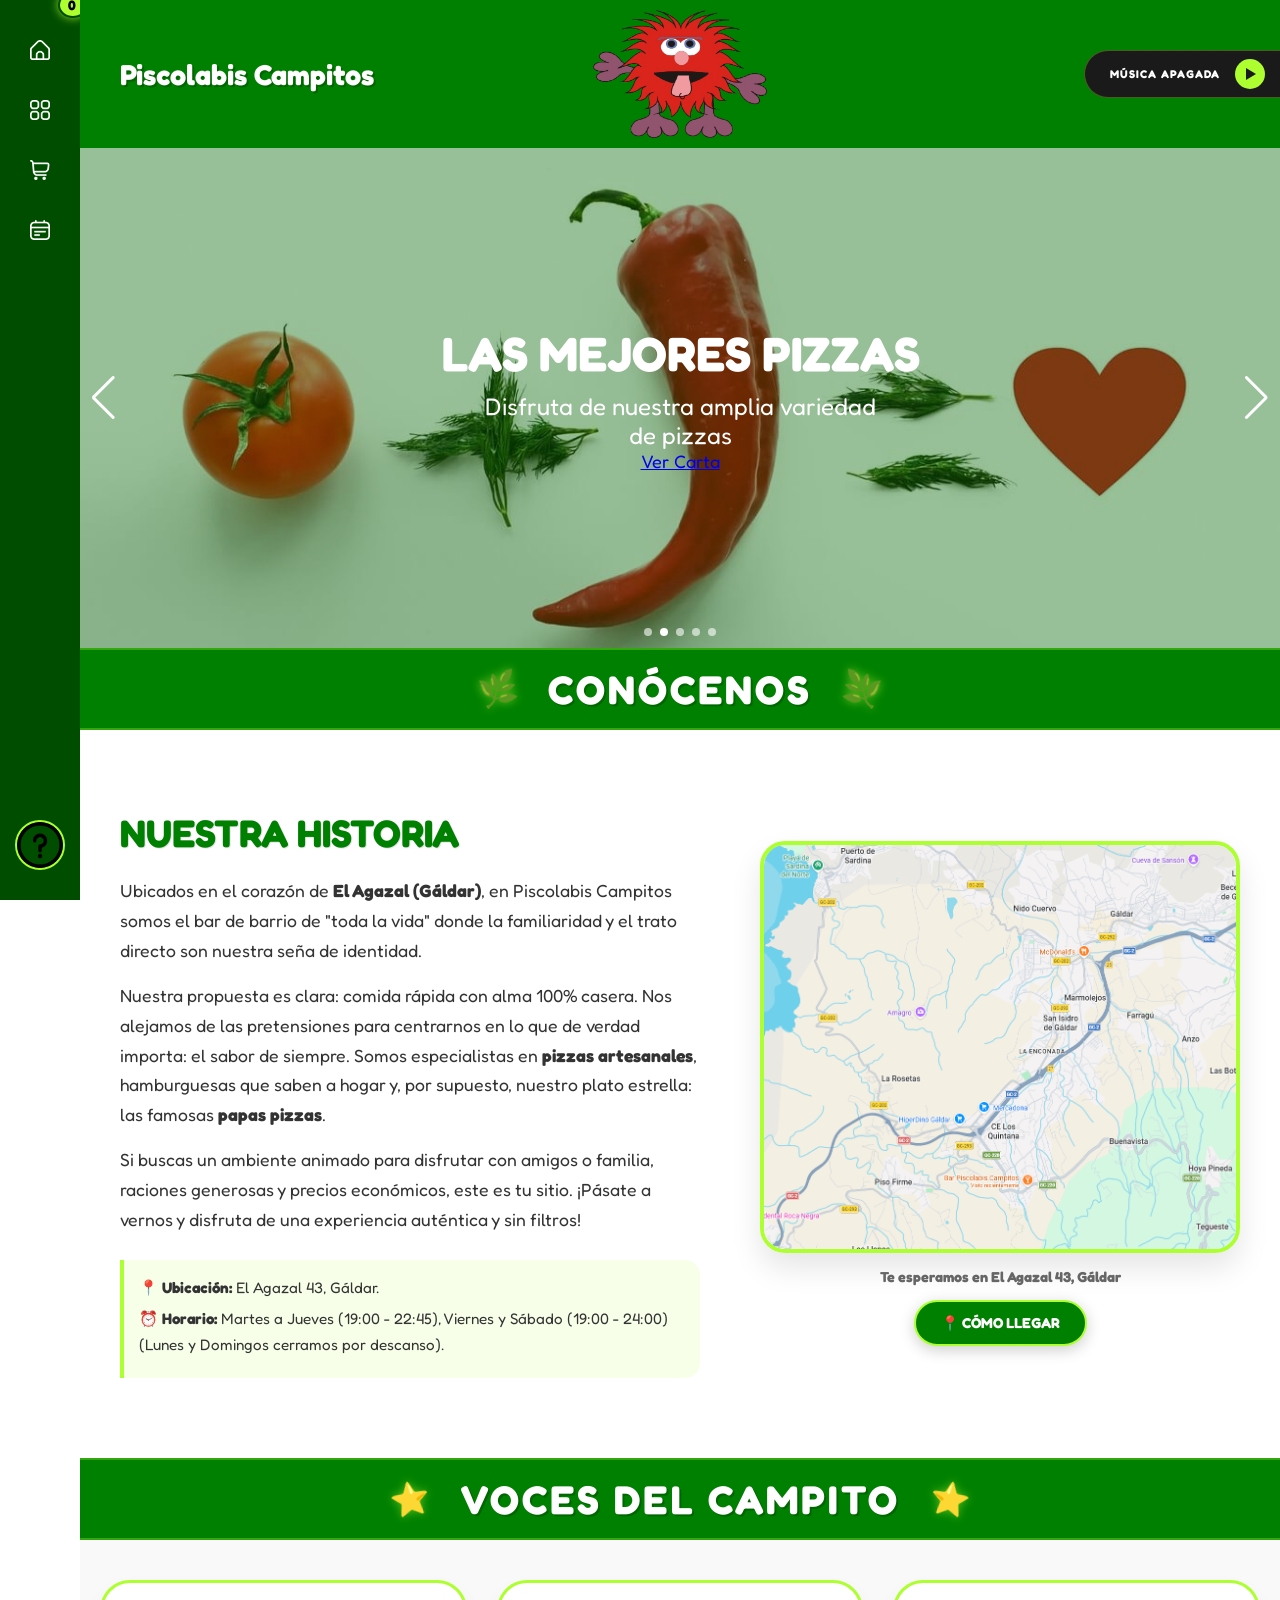
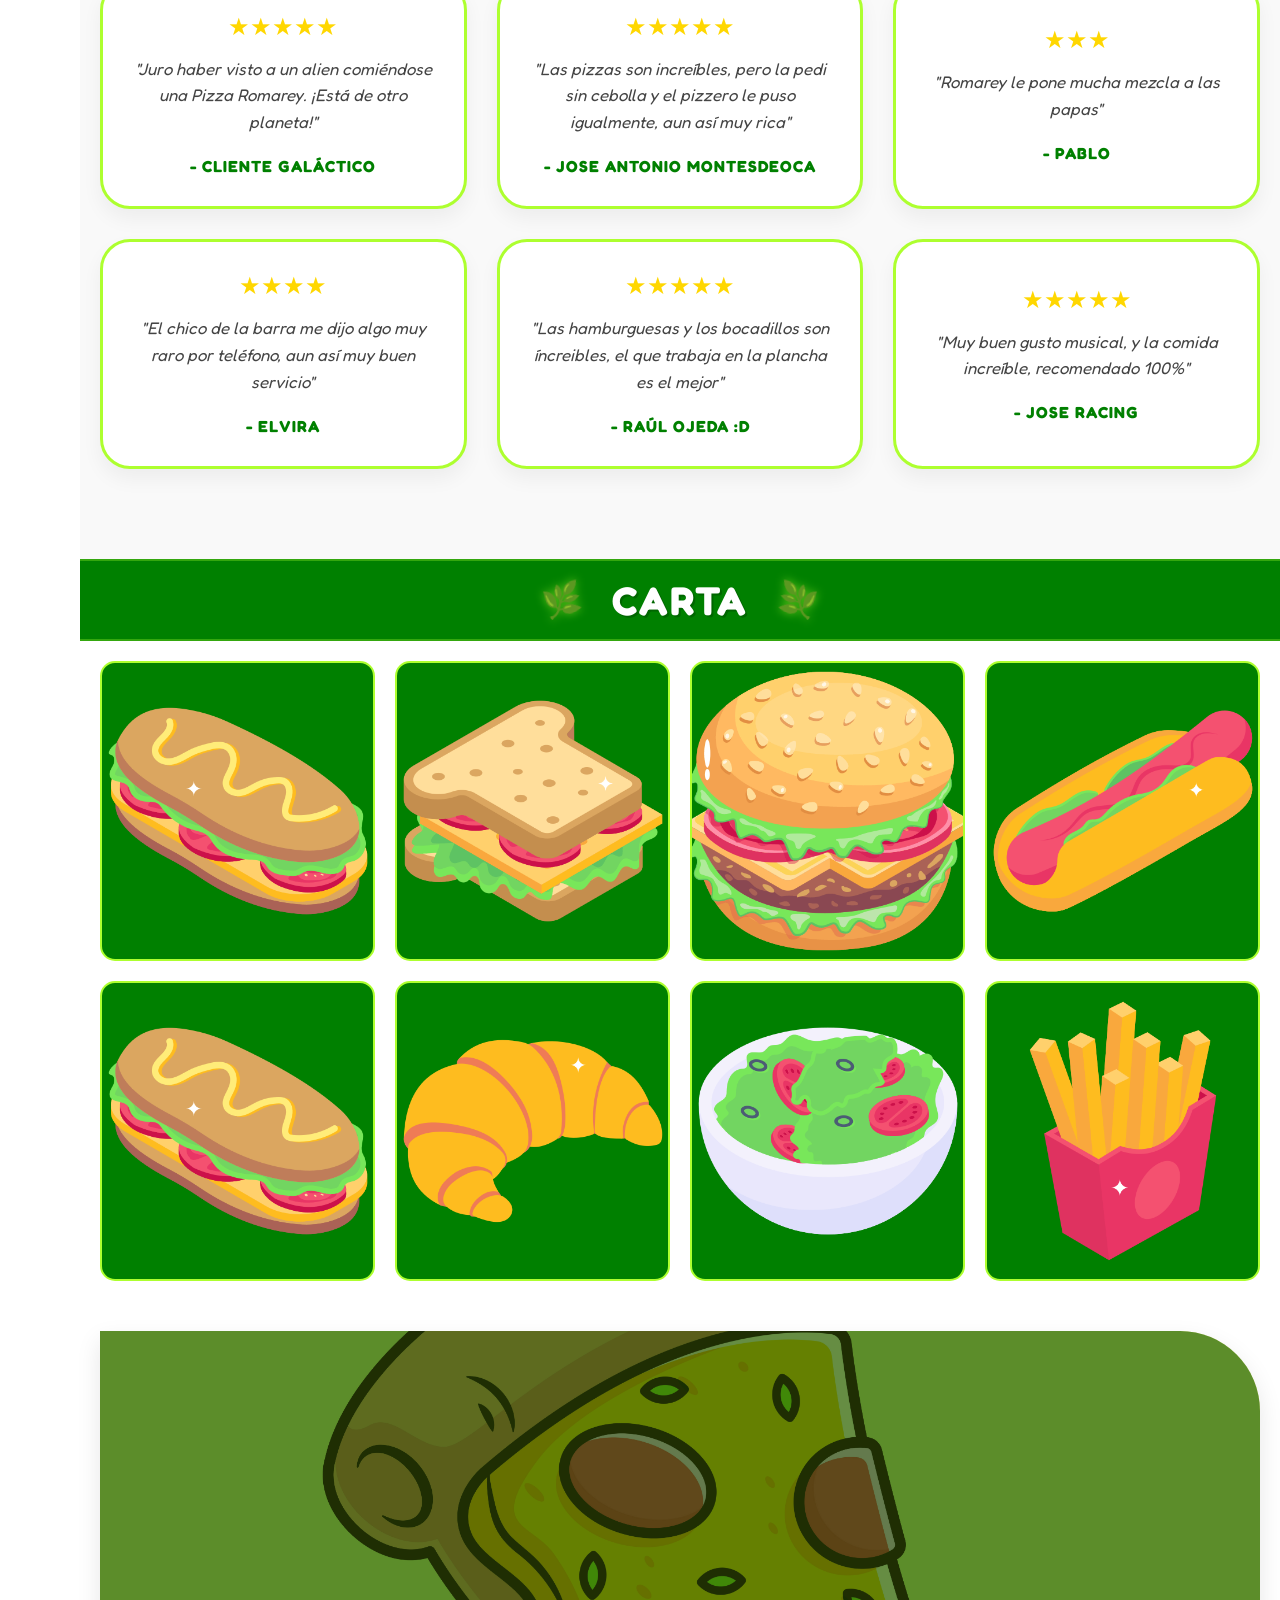
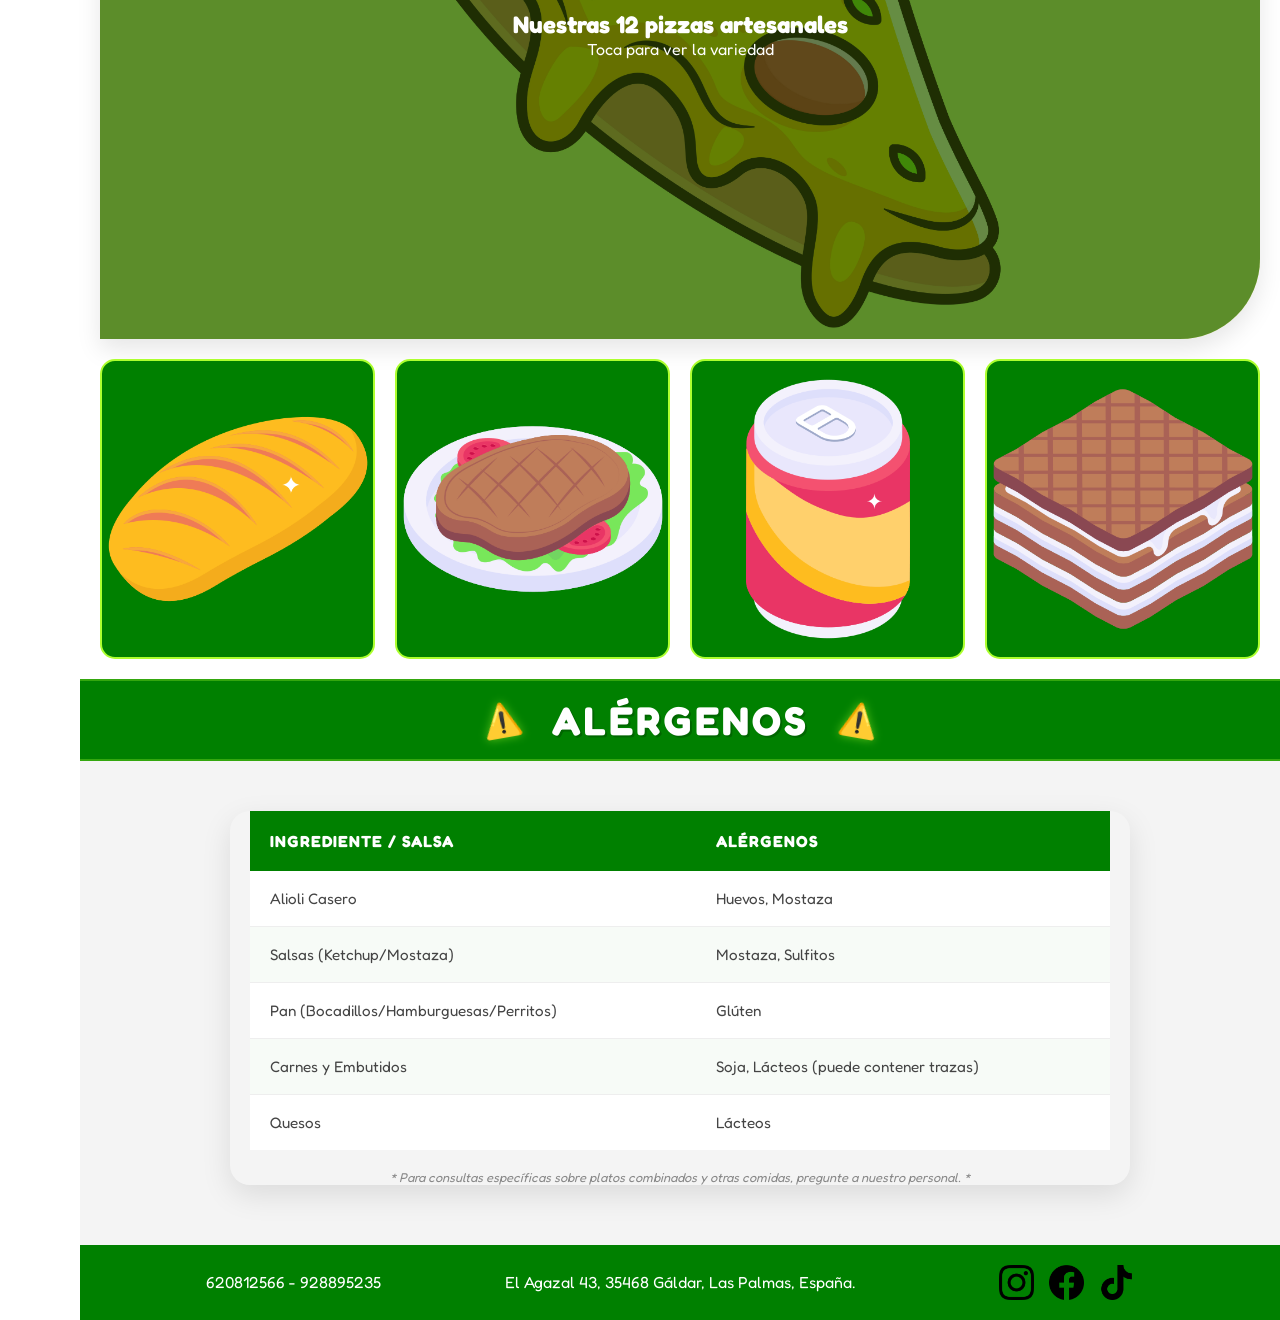
<file: html.html>
<!DOCTYPE html>
<html lang="es">
<head>
    <meta charset="UTF-8">
    <meta name="viewport" content="width=device-width, initial-scale=1.0">
    <title> PiscolabisCampito </title>

    <link rel="stylesheet" href="https://cdn.jsdelivr.net/npm/swiper@11/swiper-bundle.min.css" />

    <link href="https://fonts.googleapis.com/css2?family=Fredoka:wght@700&display=swap" rel="stylesheet">

    <link rel="stylesheet" href="CSS/styles.css">
</head>

<body>
    <header>
        <h1> Piscolabis Campitos </h1>
        <img src="img/43d4a9c5-408d-48a1-a3a4-a64cc387863f-removebg-preview.png" alt="Logo">

        <div class="reproductor-musica">
            <audio id="miMusica" loop>
                <source src="audio/P!NK - So What (Lyrics).mp3" type="audio/mpeg">
            </audio>

            <span id="estado-musica"> MÚSICA APAGADA </span>

            <button onclick="controlarMusica()" id="boton-play">
                <div class="icono-play"></div>
            </button>
        </div>
    </header>

    <nav class="navegacion">
        <ul class="contenido-menu">
            <li>
                <a href="#Inicio">
                    <div class="contenedor-imagen">
                        <img src="img/hogar.png" alt="Inicio" class="imagen-icono">
                    </div>
                    <span class="text-link"> Inicio </span>
                </a>
            </li>
            <li>
                <a href="#Carta">
                    <div class="contenedor-imagen">
                        <img src="img/aplicaciones.png" alt="Carta" class="imagen-icono">
                    </div>
                    <span class="text-link"> Carta </span>
                </a>
            </li>
            <li>
                <a href="javascript:void(0)" onclick="toggleCart()">
                    <div class="contenedor-imagen">
                        <img src="img/carrito-de-compras.png" alt="Pedir" class="imagen-icono">
                        <span id="cart-count"> 0 </span>
                    </div>
                    <span class="text-link"> Pedir </span>
                </a>
            </li>
            <li>
                <a href="#Reservar" onclick="abrirReserva()">
                    <div class="contenedor-imagen">
                        <img src="img/lineas-de-calendario.png" alt="Reservar" class="imagen-icono">
                    </div>
                    <span class="text-link"> Reservar </span>
                </a>
            </li>
        </ul>

        <div class="contenedor-alien">
            <button onclick="abrirAlien()" class="boton-alien">
                <img src="img/informacion.png" alt="?" class="icono-alien">
            </button>
        </div>
    </nav>

    <main id="Inicio" class="contenido-principal">

        <div class="swiper miSliderCampito">

            <div class="swiper-wrapper">
                
                <div class="swiper-slide slide-oferta" style="background-image: url(img/Entrada\ Campitos.jpeg);">
                    <div class="contenido-slide">
                            <h2> ¡De todo y para todos! </h2>
                            <p> Echa un vistazo a nuestra increíble y amplia carta </p>
                            <a href="#Carta" class="btn-slide">Ver Oferta</a>
                    </div>
                </div>

                <div class="swiper-slide slide-oferta" style="background-image: url('img/tomato-7772136_1280.jpg');">
                    <div class="contenido-slide">
                            <h2> Las mejores pizzas </h2>
                            <p> Disfruta de nuestra amplia variedad de pizzas </p>
                            <a href="#Carta" class="btn-slide">Ver Carta</a>
                    </div>
                </div>

                <div class="swiper-slide slide-oferta" style="background-image: url('img/Dentro\ Campitos.jpeg');">
                    <div class="contenido-slide">
                            <h2> Reserva tu mesa </h2>
                            <p> Asegura tu sitio para el fin de semana. </p>
                            <a href="#Reservar" class="btn-slide">Reservar</a>
                    </div>
                </div>

                <div class="swiper-slide slide-oferta" style="background-image: url('img/Crítico.jpg');">
                    <div class="contenido-slide">
                            <h2> Busca opiniones </h2>
                            <p> Lee lo que opina la gente de nosotros. </p>
                            <a href="#Resenas" class="btn-slide"> Ver reseñas </a>
                    </div>
                </div>

                <div class="swiper-slide slide-oferta" style="background-image: url('img/1690276852052.avif');">
                    <div class="contenido-slide">
                            <h2> Alérgenos </h2>
                            <p> Consulta nuestra tabla de alérgenos y no dudes en pedirnos lo que necesites </p>
                            <a href="#Alergenos" class="btn-slide"> Tabla de Alérgenos </a>
                    </div>
                </div>

            </div>

            <div class="swiper-pagination"></div>
            <div class="swiper-button-next"></div>
            <div class="swiper-button-prev"></div>
        </div> 

        <div class="banner-seccion stand-alone-banner">
            <div class="decoracion-izq"> 🌿 </div>
            <h2 class="titulo-banner stand-alone-title"> Conócenos </h2>
            <div class="decoracion-der"> 🌿 </div>
        </div>

        <section id="Nosotros" class="seccion-nosotros">
            <div class="contenedor-nosotros">

                <div class="bloque-texto">
                    <h2 class="subtitulo-historia"> Nuestra Historia </h2>
                    <p> Ubicados en el corazón de<strong> El Agazal (Gáldar)</strong>, en Piscolabis Campitos somos el bar de barrio de "toda la vida" donde la familiaridad y el trato directo son nuestra seña de identidad. </p>
                    <p> Nuestra propuesta es clara: comida rápida con alma 100% casera. Nos alejamos de las pretensiones para centrarnos en lo que de verdad importa: el sabor de siempre. Somos especialistas en <strong>pizzas artesanales</strong>, hamburguesas que saben a hogar y, por supuesto, nuestro plato estrella: las famosas <strong>papas pizzas</strong>.</p>
                    <p> Si buscas un ambiente animado para disfrutar con amigos o familia, raciones generosas y precios económicos, este es tu sitio. ¡Pásate a vernos y disfruta de una experiencia auténtica y sin filtros!</p>

                    <div class="info-rapida">
                        <p><strong>📍 Ubicación:</strong> El Agazal 43, Gáldar. </p>
                        <p><strong>⏰ Horario:</strong> Martes a Jueves (19:00 - 22:45), Viernes y Sábado (19:00 - 24:00) (Lunes y Domingos cerramos por descanso).</p>
                    </div>
                </div>

                <figure class="bloque-mapa">
                    <img src="img/Mapa Campitos.png" alt="Mapa Campitos">
                    <figcaption> Te esperamos en El Agazal 43, Gáldar </figcaption>

                    <a href="https://www.google.com/maps/dir/?api=1&destination=Piscolabis+Campitos+El+Agazal+Galdar" 
                        target="_blank" 
                        class="btn-como-llegar">
                        📍 Cómo llegar
                    </a>
                </figure>

            </div>
        </section>

        <section id="Resenas" class="seccion-resenas">
            <div class="banner-seccion">
                <div class="decoracion-izq"> ⭐ </div>
                <h2 class="titulo-banner"> Voces del Campito </h2>
                <div class="decoracion-der"> ⭐ </div>
            </div>

            <div class="contenedor-resenas">
                <div class="tarjeta-resena">
                    <div class="estrellas"> ★★★★★ </div>
                    <p class="texto-resena"> "Juro haber visto a un alien comiéndose una Pizza Romarey. ¡Está de otro planeta!" </p>
                    <h4 class="autor-resena"> - Cliente Galáctico </h4>
                </div>
                <div class="tarjeta-resena">
                    <div class="estrellas"> ★★★★★ </div>
                    <p class="texto-resena"> "Las pizzas son increíbles, pero la pedi sin cebolla y el pizzero le puso igualmente, aun así muy rica" </p>
                    <h4 class="autor-resena"> - Jose Antonio Montesdeoca </h4>
                </div>
                <div class="tarjeta-resena">
                    <div class="estrellas"> ★★★ </div>
                    <p class="texto-resena"> "Romarey le pone mucha mezcla a las papas" </p>
                    <h4 class="autor-resena"> - Pablo </h4>
                </div>
                <div class="tarjeta-resena">
                    <div class="estrellas"> ★★★★ </div>
                    <p class="texto-resena"> "El chico de la barra me dijo algo muy raro por teléfono, aun así muy buen servicio" </p>
                    <h4 class="autor-resena"> - Elvira </h4>
                </div>
                <div class="tarjeta-resena">
                    <div class="estrellas"> ★★★★★ </div>
                    <p class="texto-resena"> "Las hamburguesas y los bocadillos son íncreibles, el que trabaja en la plancha es el mejor" </p>
                    <h4 class="autor-resena"> - Raúl Ojeda :D </h4>
                </div>
                <div class="tarjeta-resena">
                    <div class="estrellas"> ★★★★★ </div>
                    <p class="texto-resena"> "Muy buen gusto musical, y la comida increíble, recomendado 100%" </p>
                    <h4 class="autor-resena"> - Jose Racing </h4>
                </div>
            </div>
        </section>

        <section id="Carta" class="seccion-carta">
            <div class="banner-seccion">
                <div class="decoracion-izq"> 🌿 </div>
                <h2 class="titulo-banner"> Carta </h2>
                <div class="decoracion-der"> 🌿 </div>
            </div>

            <div class="grid-carta">
                <div class="categoria">
                    <img src="img/sandwich (1).png" alt="Bocadillos" class="imagen-portada">
                    <div class="capa-informacion">
                        <div class="texto-oculto">
                            <h3> Bocadillos </h3>
                            <div class="lista-productos">
                                <div class="item-menu-tarjeta">
                                    <span class="nombre-item"> Todo (escarola, tomate, jamón, queso y alioli + carne) </span>
                                    <div class="puntos-separador"></div>
                                    <span class="precio-item"> 3.00€ </span>
                                    <button class="btn-mini-add" onclick="agregarAlCarrito('Bocadillo Todo', 3.00, 5)"> + </button>
                                </div>
                                <div class="item-menu-tarjeta">
                                    <span class="nombre-item"> Especial (Todo + huevo frito) </span>
                                    <div class="puntos-separador"></div>
                                    <span class="precio-item"> 4.00€ </span>
                                    <button class="btn-mini-add" onclick="agregarAlCarrito('Bocadillo Especial', 4.00, 5)"> + </button>
                                </div>
                                <div class="item-menu-tarjeta">
                                    <span class="nombre-item"> Vegetal (escarola, tomate, huevo sancochado y mayonesa) </span>
                                    <div class="puntos-separador"></div>
                                    <span class="precio-item"> 3.50€ </span>
                                    <button class="btn-mini-add" onclick="agregarAlCarrito('Bocadillo Vegetal', 3.50, 5)"> + </button>
                                </div>
                                <div class="item-menu-tarjeta">
                                    <span class="nombre-item"> Jamón y queso </span>
                                    <div class="puntos-separador"></div>
                                    <span class="precio-item"> 2.50€ </span>
                                    <button class="btn-mini-add" onclick="agregarAlCarrito('Bocadillo Mixto', 2.50, 5)"> + </button>
                                </div>
                                <div class="item-menu-tarjeta">
                                    <span class="nombre-item"> Vegetal, jamón y queso </span>
                                    <div class="puntos-separador"></div>
                                    <span class="precio-item"> 2.75€ </span>
                                    <button class="btn-mini-add" onclick="agregarAlCarrito('Bocadillo VJQ', 2.75, 5)"> + </button>
                                </div>
                            </div>
                        </div>
                    </div>
                </div>
                <div class="categoria">
                    <img src="img/sandwich.png" alt="Sandwiches" class="imagen-portada">
                    <div class="capa-informacion">
                        <div class="texto-oculto">
                            <h3> Sandwiches </h3>
                            <div class="lista-productos">
                                <div class="item-menu-tarjeta">
                                    <span class="nombre-item"> Mixto </span>
                                    <div class="puntos-separador"></div>
                                    <span class="precio-item"> 2.00€ </span>
                                    <button class="btn-mini-add" onclick="agregarAlCarrito('Sandwich Mixto', 2.00, 5)"> + </button>
                                </div>
                                <div class="item-menu-tarjeta">
                                    <span class="nombre-item"> Vegetal (escarola, tomate, huevo sancochado y mayonesa) </span>
                                    <div class="puntos-separador"></div>
                                    <span class="precio-item"> 3.00€ </span>
                                    <button class="btn-mini-add" onclick="agregarAlCarrito('Sandwich Vegetal', 3.00, 5)"> + </button>
                                </div>
                                <div class="item-menu-tarjeta">
                                    <span class="nombre-item"> Campitos (3 capas, vegetal, cebolla, atún y millo, jamón, queso y tortilla francesa) </span>
                                    <div class="puntos-separador"></div>
                                    <span class="precio-item"> 5.00€ </span>
                                    <button class="btn-mini-add" onclick="agregarAlCarrito('Campitos', 5.00, 5)"> + </button>
                                </div>
                                <div class="item-menu-tarjeta">
                                    <span class="nombre-item"> Campitos + carne </span>
                                    <div class="puntos-separador"></div>
                                    <span class="precio-item"> 6.50€ </span>
                                    <button class="btn-mini-add" onclick="agregarAlCarrito('Campitos Carne', 6.50, 5)"> + </button>
                                </div>
                                <div class="item-menu-tarjeta">
                                    <span class="nombre-item"> Avestruz (campitos + pechuga, lomo y salchicha) </span>
                                    <div class="puntos-separador"></div>
                                    <span class="precio-item"> 7.50€ </span>
                                    <button class="btn-mini-add" onclick="agregarAlCarrito('Avestruz', 7.50, 5)"> + </button>
                                </div>
                            </div>
                        </div>
                    </div>
                </div>
                <div class="categoria">
                    <img src="img/hamburguesa.png" alt="Hamburguesas" class="imagen-portada">
                    <div class="capa-informacion">
                        <div class="texto-oculto">
                            <h3> Hamburguesas </h3>
                            <div class="lista-productos">  
                                <div class="item-menu-tarjeta">
                                    <span class="nombre-item"> Normal (Ketchup, mostaza y cebolla) </span>
                                    <div class="puntos-separador"></div>
                                    <span class="precio-item"> 4.00€ </span>
                                    <button class="btn-mini-add" onclick="agregarAlCarrito('Hamburguesa Normal', 4.00, 10)"> + </button>
                                </div>
                                <div class="item-menu-tarjeta">
                                    <span class="nombre-item"> Todo (escarola, tomate, cebolla, jamón, queso y salsas) </span>
                                    <div class="puntos-separador"></div>
                                    <span class="precio-item"> 5.50€ </span>
                                    <button class="btn-mini-add" onclick="agregarAlCarrito('Hamburguesa Todo', 5.50, 10)"> + </button>
                                </div>
                                <div class="item-menu-tarjeta">
                                    <span class="nombre-item"> Especial (todo + huevo frito) </span>
                                    <div class="puntos-separador"></div>
                                    <span class="precio-item"> 7.00€ </span>
                                    <button class="btn-mini-add" onclick="agregarAlCarrito('Hamburguesa Especial', 7.00, 10)"> + </button>
                                </div>
                                <div class="item-menu-tarjeta">
                                    <span class="nombre-item"> Carnes </span>
                                    <div class="puntos-separador"></div>
                                    <span class="item-carnes"> Ternera y Pollo </span>
                                </div>
                            </div>
                        </div>
                    </div>
                </div>
                <div class="categoria">
                    <img src="img/hot-dog.png" alt="Perritos" class="imagen-portada">
                    <div class="capa-informacion">
                        <div class="texto-oculto">
                            <h3> Perritos </h3>
                            <div class="lista-productos">  
                                <div class="item-menu-tarjeta">
                                    <span class="nombre-item"> Normal (Ketchup, mostaza, alioli y cebolla) </span>
                                    <div class="puntos-separador"></div>
                                    <span class="precio-item"> 2.50€ </span>
                                    <button class="btn-mini-add" onclick="agregarAlCarrito('Perrito Normal', 2.50, 5)"> + </button>
                                </div>
                                <div class="item-menu-tarjeta">
                                    <span class="nombre-item"> Especial (cebolla, jamón, queso, orégano y salsas) </span>
                                    <div class="puntos-separador"></div>
                                    <span class="precio-item"> 4.50€ </span>
                                    <button class="btn-mini-add" onclick="agregarAlCarrito('Perrito Especial', 4.50, 5)"> + </button>
                                </div>
                                <div class="item-menu-tarjeta">
                                    <span class="nombre-item"> Especial tortilla (especial + tortilla francesa) </span>
                                    <div class="puntos-separador"></div>
                                    <span class="precio-item"> 6.00€ </span>
                                    <button class="btn-mini-add" onclick="agregarAlCarrito('Perrito Especial Tortilla', 6.00, 10)"> + </button>
                                </div>
                            </div>
                        </div>
                    </div>
                </div>
                <div class="categoria">
                    <img src="img/sandwich (1).png" alt="Americanos" class="imagen-portada">
                    <div class="capa-informacion">
                        <div class="texto-oculto">
                            <h3> Americanos </h3>
                            <div class="lista-productos">  
                                <div class="item-menu-tarjeta">
                                    <span class="nombre-item"> Americano (escarola, tomate, huevo sancochado, jamón, queso y alioli) </span>
                                    <div class="puntos-separador"></div>
                                    <span class="precio-item"> 4.50€ </span>
                                    <button class="btn-mini-add" onclick="agregarAlCarrito('Americano', 4.50, 5)"> + </button>
                                </div>
                                <div class="item-menu-tarjeta">
                                    <span class="nombre-item"> Americano con carne </span>
                                    <div class="puntos-separador"></div>
                                    <span class="precio-item"> 6.00€ </span>
                                    <button class="btn-mini-add" onclick="agregarAlCarrito('Americano Carne', 6.00, 5)"> + </button>
                                </div>
                            </div>
                        </div>
                    </div>
                </div>
                <div class="categoria">
                    <img src="img/cuerno.png" alt="Croissants" class="imagen-portada">
                    <div class="capa-informacion">
                        <div class="texto-oculto">
                            <h3> Croissants </h3>
                            <div class="lista-productos">
                                <div class="item-menu-tarjeta">
                                    <span class="nombre-item"> Vegetal (escarola, tomate, huevo sancochado y mayonesa) </span>
                                    <div class="puntos-separador"></div>
                                    <span class="precio-item"> 5.00€ </span>
                                    <button class="btn-mini-add" onclick="agregarAlCarrito('Croissant Vegetal', 5.00, 5)"> + </button>
                                </div>
                                <div class="item-menu-tarjeta">
                                    <span class="nombre-item"> Vegetal, jamón y queso </span>
                                    <div class="puntos-separador"></div>
                                    <span class="precio-item"> 4.50€ </span>
                                    <button class="btn-mini-add" onclick="agregarAlCarrito('Croissant VJQ', 4.50, 5)"> + </button>
                                </div>
                                <div class="item-menu-tarjeta">
                                    <span class="nombre-item"> Carne </span>
                                    <div class="puntos-separador"></div>
                                    <span class="precio-item"> 4.00€ </span>
                                    <button class="btn-mini-add" onclick="agregarAlCarrito('Croissant Carne', 4.00, 5)"> + </button>
                                </div>
                                <div class="item-menu-tarjeta">
                                    <span class="nombre-item"> Todo (escarola, tomate, jamón, queso y alioli) </span>
                                    <div class="puntos-separador"></div>
                                    <span class="precio-item"> 6.50€ </span>
                                    <button class="btn-mini-add" onclick="agregarAlCarrito('Croissant Todo', 6.50, 5)"> + </button>
                                </div>
                                <div class="item-menu-tarjeta">
                                    <span class="nombre-item"> Especial (todo + huevo frito) </span>
                                    <div class="puntos-separador"></div>
                                    <span class="precio-item"> 7.50€ </span>
                                    <button class="btn-mini-add" onclick="agregarAlCarrito('Croissant Especial', 7.50, 5)"> + </button>
                                </div>
                            </div>
                        </div>
                    </div>
                </div>
                <div class="categoria">
                    <img src="img/ensalada.png" alt="Comida" class="imagen-portada">
                    <div class="capa-informacion">
                        <div class="texto-oculto">
                            <h3> Comida </h3>
                            <div class="lista-productos">
                                <div class="item-menu-tarjeta">
                                    <span class="nombre-item"> Pechuga de pollo </span>
                                    <div class="puntos-separador"></div>
                                    <span class="precio-item"> 5.00€ </span>
                                    <button class="btn-mini-add" onclick="agregarAlCarrito('Pechuga de Pollo', 5.00, 10)"> + </button>
                                </div>
                                <div class="item-menu-tarjeta">
                                    <span class="nombre-item"> Vueltas de ternera</span>
                                    <div class="puntos-separador"></div>
                                    <span class="precio-item"> 5.50€ </span>
                                    <button class="btn-mini-add" onclick="agregarAlCarrito('Vueltas de Ternera', 5.50, 10)"> + </button>
                                </div>
                                <div class="item-menu-tarjeta">
                                    <span class="nombre-item"> Lomo de cerdo </span>
                                    <div class="puntos-separador"></div>
                                    <span class="precio-item"> 5.00€ </span>
                                    <button class="btn-mini-add" onclick="agregarAlCarrito('Lomo de Cerdo', 5.00, 10)"> + </button>
                                </div>
                                <div class="item-menu-tarjeta">
                                    <span class="nombre-item"> Carne de cochino </span>
                                    <div class="puntos-separador"></div>
                                    <span class="precio-item"> 6.50€ </span>
                                    <button class="btn-mini-add" onclick="agregarAlCarrito('Carne de cochino', 6.50, 20)"> + </button>
                                </div>
                                <div class="item-menu-tarjeta">
                                    <span class="nombre-item"> Pollo </span>
                                    <div class="puntos-separador"></div>
                                    <span class="precio-item"> 6.50€ </span>
                                    <button class="btn-mini-add" onclick="agregarAlCarrito('Pollo', 6.50, 25)"> + </button>
                                </div>
                                <div class="item-menu-tarjeta">
                                    <span class="nombre-item"> Calamares </span>
                                    <div class="puntos-separador"></div>
                                    <span class="precio-item"> 18.00€ </span>
                                    <button class="btn-mini-add" onclick="agregarAlCarrito('Calamares', 18.00, 25)"> + </button>
                                </div>
                                <div class="item-menu-tarjeta">
                                    <span class="nombre-item"> Alitas de pollo </span>
                                    <div class="puntos-separador"></div>
                                    <span class="precio-item"> 9.00€ </span>
                                    <button class="btn-mini-add" onclick="agregarAlCarrito('Alitas de Pollo', 9.00, 15)"> + </button>
                                </div>
                                <div class="item-menu-tarjeta">
                                    <span class="nombre-item"> Croquetas </span>
                                    <div class="puntos-separador"></div>
                                    <span class="precio-item"> 9.00€ </span>
                                    <button class="btn-mini-add" onclick="agregarAlCarrito('Croquetas', 9.00, 10)"> + </button>
                                </div>
                                <div class="item-menu-tarjeta">
                                    <span class="nombre-item"> Queso semicurado </span>
                                    <div class="puntos-separador"></div>
                                    <span class="precio-item"> 7.00€ </span>
                                    <button class="btn-mini-add" onclick="agregarAlCarrito('Queso Semicurado', 7.00, 10)"> + </button>
                                </div>
                                <div class="item-menu-tarjeta">
                                    <span class="nombre-item"> Ensalada </span>
                                    <div class="puntos-separador"></div>
                                    <span class="precio-item"> 6.50€ </span>
                                    <button class="btn-mini-add" onclick="agregarAlCarrito('Ensalada', 6.50, 10)"> + </button>
                                </div>
                                <div class="item-menu-tarjeta">
                                    <span class="nombre-item"> Viernes chico (queso semicurado, papas y mojo) </span>
                                    <div class="puntos-separador"></div>
                                    <span class="precio-item"> 8.00€ </span>
                                    <button class="btn-mini-add" onclick="agregarAlCarrito('Viernes Chico', 8.00, 15)"> + </button>
                                </div>
                                <div class="item-menu-tarjeta">
                                    <span class="nombre-item"> Ensaladilla rusa </span>
                                    <div class="puntos-separador"></div>
                                    <span class="precio-item"> 9.00€ </span>
                                    <button class="btn-mini-add" onclick="agregarAlCarrito('Ensaladilla Rusa', 9.00, 5)"> + </button>
                                </div>
                                <div class="item-menu-tarjeta">
                                    <span class="nombre-item"> Queso frito </span>
                                    <div class="puntos-separador"></div>
                                    <span class="precio-item"> 9.50€ </span>
                                    <button class="btn-mini-add" onclick="agregarAlCarrito('Queso Frito', 9.50, 10)"> + </button>
                                </div>
                                <div class="item-menu-tarjeta">
                                    <span class="nombre-item"> Tacos de pollo </span>
                                    <div class="puntos-separador"></div>
                                    <span class="precio-item"> 11.00€ </span>
                                    <button class="btn-mini-add" onclick="agregarAlCarrito('Tacos de Pollo', 11.00, 15)"> + </button>
                                </div>
                                <div class="item-menu-tarjeta">
                                    <span class="nombre-item"> Pechuga empanada </span>
                                    <div class="puntos-separador"></div>
                                    <span class="precio-item"> 10.50€ </span>
                                    <button class="btn-mini-add" onclick="agregarAlCarrito('Pechuga Empanada', 10.50, 15)"> + </button>
                                </div>
                            </div>
                        </div>
                    </div>
                </div>
                <div class="categoria">
                    <img src="img/papas-fritas.png" alt="Papas" class="imagen-portada">
                    <div class="capa-informacion">
                        <div class="texto-oculto">
                            <h3> Papas </h3>
                            <div class="lista-productos">
                                <div class="item-menu-tarjeta">
                                    <span class="nombre-item"> Cono </span>
                                    <div class="puntos-separador"></div>
                                    <span class="precio-item"> 3.00€ </span>
                                    <button class="btn-mini-add" onclick="agregarAlCarrito('Cono Papas', 3.00, 5)"> + </button>
                                </div>
                                <div class="item-menu-tarjeta">
                                    <span class="nombre-item"> Cono con salchichas </span>
                                    <div class="puntos-separador"></div>
                                    <span class="precio-item"> 3.50€ </span>
                                    <button class="btn-mini-add" onclick="agregarAlCarrito('Cono Salchicha', 3.50, 10)"> + </button>
                                </div>
                                <div class="item-menu-tarjeta">
                                    <span class="nombre-item"> Medias o Raciones </span>
                                </div>
                                <div class="item-menu-tarjeta">
                                    <span class="nombre-item"> Papas </span>
                                    <div class="puntos-separador"></div>
                                    <span class="precio-item"> 4.00€ </span>
                                    <button class="btn-mini-add" onclick="agregarAlCarrito('Papas', 4.00, 10)"> + </button>
                                </div>
                                <div class="item-menu-tarjeta">
                                    <span class="nombre-item"> Papas con jamón y queso </span>
                                    <div class="puntos-separador"></div>
                                    <span class="precio-item"> 5.00€ </span>
                                    <button class="btn-mini-add" onclick="agregarAlCarrito('Papas JQ', 5.00, 10)"> + </button>
                                </div>
                                <div class="item-menu-tarjeta">
                                    <span class="nombre-item"> Papas pizza (jamón, queso, atún y orégano) </span>
                                    <div class="puntos-separador"></div>
                                    <span class="precio-item"> 6.50€ </span>
                                    <button class="btn-mini-add" onclick="agregarAlCarrito('Papas Pizza', 6.50, 10)"> + </button>
                                </div>
                            </div>
                        </div>
                    </div>
                </div>
                <div class="super-tarjeta-pizzas">
                    <div class="cabeceraPizzas">
                        <img src="img/Pizza.jpg" alt="pizzas" class="imagen-pizzas">
                        <div class="overlay-pizzas">
                            <h2> Nuestras 12 pizzas artesanales </h2>
                            <span> Toca para ver la variedad </span>
                        </div>
                    </div>
                    <div class="grid-interno-pizzas">
                        <div class="item-pizzas">
                            <h4> Margarita </h4>
                            <span> Tomate, queso y orégano </span>
                            <b class="precio-pizza"> 10.00€ </b>
                            <button class="btn-add-cart" onclick="agregarAlCarrito('Margarita', 10.00, 20)">
                                Añadir al pedido
                            </button>
                        </div>
                        <div class="item-pizzas">
                            <h4> Campeona </h4>
                            <span> Atún, salchicha, bacon y gambas </span>
                            <b class="precio-pizza"> 12.00€ </b>
                            <button class="btn-add-cart" onclick="agregarAlCarrito('Campeona', 12.00, 20)">
                                Añadir al pedido
                            </button>
                        </div>
                        <div class="item-pizzas">
                            <h4> Atún y jamón </h4>
                            <span> Atún y jamón :D </span>
                            <b class="precio-pizza"> 12.00€ </b>
                            <button class="btn-add-cart" onclick="agregarAlCarrito('Campeona', 12.00, 20)">
                                Añadir al pedido
                            </button>
                        </div>
                        <div class="item-pizzas">
                            <h4> Marinera </h4>
                            <span> Atún, gambas, cangrejo y mejillones </span>
                            <b class="precio-pizza"> 14.00€ </b>
                            <button class="btn-add-cart" onclick="agregarAlCarrito('Marinera', 14.00, 20)">
                                Añadir al pedido
                            </button>
                        </div>
                        <div class="item-pizzas">
                            <h4> Vegetariana </h4>
                            <span> Cebolla, champiñones, pimientos, calabacines y aceitunas </span>
                            <b class="precio-pizza"> 16.00€ </b>
                            <button class="btn-add-cart" onclick="agregarAlCarrito('Vegetariana', 16.00, 20)">
                                Añadir al pedido
                            </button>
                        </div>
                        <div class="item-pizzas">
                            <h4> Cuatro estaciones </h4>
                            <span> Jamón, atún, champiñones y gambas </span>
                            <b class="precio-pizza"> 16.00€ </b>
                            <button class="btn-add-cart" onclick="agregarAlCarrito('Cuatro estaciones', 16.00, 20)">
                                Añadir al pedido
                            </button>
                        </div>
                        <div class="item-pizzas">
                            <h4> Atún </h4>
                            <span> Atún, millo, jamón, piña </span>
                            <b class="precio-pizza"> 14.00€ </b>
                            <button class="btn-add-cart" onclick="agregarAlCarrito('Atún', 14.00, 20)">
                                Añadir al pedido
                            </button>
                        </div>
                        <div class="item-pizzas">
                            <h4> De la casa </h4>
                            <span> Atún, jamón, champiñones, cebolla, bacon, salchicha y huevo </span>
                            <b class="precio-pizza"> 18.00€ </b>
                            <button class="btn-add-cart" onclick="agregarAlCarrito('De la casa', 18.00, 20)">
                                Añadir al pedido
                            </button>
                        </div>
                        <div class="item-pizzas">
                            <h4> Campitos </h4>
                            <span> Calabacines, salchichas, bacon, atún y pimiento </span>
                            <b class="precio-pizza"> 18,50€ </b>
                            <button class="btn-add-cart" onclick="agregarAlCarrito('Campitos', 18.50, 20)">
                                Añadir al pedido
                            </button>
                        </div>
                        <div class="item-pizzas">
                            <h4> Mario </h4>
                            <span> Atún, jamón, millo, piña, cebolla, tomate natural, gambas y huevo </span>
                            <b class="precio-pizza"> 18,50€ </b>
                            <button class="btn-add-cart" onclick="agregarAlCarrito('Mario', 18.50, 20)">
                                Añadir al pedido
                            </button>
                        </div>
                        <div class="item-pizzas">
                            <h4> Barbacoa </h4>
                            <span> Bacon, salchicha, cebolla y salsa BBQ </span>
                            <b class="precio-pizza"> 14.00€ </b>
                            <button class="btn-add-cart" onclick="agregarAlCarrito('Barbacoa', 14.00, 20)">
                                Añadir al pedido
                            </button>
                        </div>
                        <div class="item-pizzas">
                            <h4> Romarey </h4>
                            <span> Dátiles y bacon </span>
                            <b class="precio-pizza"> 20.00€ </b>
                            <button class="btn-add-cart" onclick="agregarAlCarrito('Romarey', 20.00, 20)">
                                Añadir al pedido
                            </button>
                        </div>
                    </div>
                </div>
                <div class="categoria">
                    <img src="img/junquillo.png" alt="Pan de ajo" class="imagen-portada">
                    <div class="capa-informacion">
                        <div class="texto-oculto">
                            <h3> Pan de ajo </h3>
                            <div class="lista-productos">
                                <div class="item-menu-tarjeta">
                                    <span class="nombre-item"> Pan de ajo </span>
                                    <div class="puntos-separador"></div>
                                    <span class="precio-item"> 1.20€ </span>
                                    <button class="btn-mini-add" onclick="agregarAlCarrito('Pan de Ajo', 1.20, 5)"> + </button>
                                </div>
                                <div class="item-menu-tarjeta">
                                    <span class="nombre-item"> Pan de ajo con queso </span>
                                    <div class="puntos-separador"></div>
                                    <span class="precio-item"> 1.40€ </span>
                                    <button class="btn-mini-add" onclick="agregarAlCarrito('Pan de Ajo Queso', 1.40, 5)"> + </button>
                                </div>
                                <div class="item-menu-tarjeta">
                                    <span class="nombre-item"> Pan de ajo, jamón y queso </span>
                                    <div class="puntos-separador"></div>
                                    <span class="precio-item"> 1.60€ </span>
                                    <button class="btn-mini-add" onclick="agregarAlCarrito('Pan de Ajo JQ', 1.60, 5)"> + </button>
                                </div>
                                <div class="item-menu-tarjeta">
                                    <span class="nombre-item"> Pan viga (pan de ajo, atún, jamón, queso, cebolla y huevo sancochado) </span>
                                    <div class="puntos-separador"></div>
                                    <span class="precio-item"> 3.00€ </span>
                                    <button class="btn-mini-add" onclick="agregarAlCarrito('Pan Viga', 3.00, 15)"> + </button>
                                </div>
                                <div class="item-menu-tarjeta">
                                    <span class="nombre-item"> Pan Mari (pan de ajo, atún y gambas) </span>
                                    <div class="puntos-separador"></div>
                                    <span class="precio-item"> 2.50€ </span>
                                    <button class="btn-mini-add" onclick="agregarAlCarrito('Pan Mari', 2.50, 15)"> + </button>
                                </div>
                            </div>
                        </div>
                    </div>
                </div>
                <div class="categoria">
                    <img src="img/bife.png" alt="Fuera de carta" class="imagen-portada">
                    <div class="capa-informacion">
                        <div class="texto-oculto">
                            <h3> Fuera de carta </h3>
                            <div class="lista-productos">
                                <div class="item-menu-tarjeta item-aviso">
                                    <span class="nombre-item"> Preguntar en el local </span>
                                </div>
                                <div class="item-menu-tarjeta">
                                    <span class="nombre-item"> Pechuga al horno </span>
                                </div>
                                <div class="item-menu-tarjeta">
                                    <span class="nombre-item"> Secreto duroc </span>
                                </div>
                                <div class="item-menu-tarjeta">
                                    <span class="nombre-item"> Escalope </span>
                                </div>
                                <div class="item-menu-tarjeta">
                                    <span class="nombre-item"> Burritos </span>
                                </div>
                            </div>
                        </div>
                    </div>
                </div>
                <div class="categoria">
                    <img src="img/lata-de-refresco.png" alt="Bebidas" class="imagen-portada">
                    <div class="capa-informacion">
                        <div class="texto-oculto">
                            <h3> Bebidas </h3>
                            <div class="contenedor-nube">
                                <div class="nube-bebidas">
                                    <span class="bebida-tag"> Coca Cola </span>
                                    <span class="bebida-tag"> Fanta Naranja/Limón </span>
                                    <span class="bebida-tag"> Appletiser </span>
                                    <span class="bebida-tag"> Aquarius </span>
                                    <span class="bebida-tag"> Nestea/Fuze Tea </span>
                                    <span class="bebida-tag"> Cervezas </span>
                                    <span class="bebida-tag"> Zumos </span>
                                    <span class="bebida-tag"> Batidos </span>
                                    <span class="bebida-tag"> Vinos </span>
                                    <span class="bebida-tag"> Agua con/sin gas </span>
                                </div>
                            </div>
                            <p class="aviso-bebidas"> Pídela directamente en barra </p>
                        </div>
                    </div>
                </div>
                <div class="categoria">
                    <img src="img/gofre.png" alt="Postres" class="imagen-portada">
                    <div class="capa-informacion">
                        <div class="texto-oculto">
                            <h3> Postres </h3>
                            <div class="lista-productos">
                                <div class="item-menu-tarjeta item-aviso">
                                    <span class="nombre-item"> Orientativo. Pedir en el local </span>
                                </div>
                                <div class="item-menu-tarjeta">
                                    <span class="nombre-item"> Caseros </span>
                                </div>
                                <div class="item-menu-tarjeta">
                                    <span class="nombre-item"> Polvito Uruguayo </span>
                                </div>
                                <div class="item-menu-tarjeta">
                                    <span class="nombre-item"> Tarta de tres chocolates </span>
                                </div>
                                <div class="item-menu-tarjeta">
                                    <span class="nombre-item"> Helados variados </span>
                                </div>
                                <div class="item-menu-tarjeta">
                                    <span class="nombre-item"> Chuches y chocolatinas </span>
                                </div>
                            </div>
                        </div>
                    </div>
                </div>
            </div>
        </section>

        <section id="Alergenos" class="seccion-alergenos">
            <div class="banner-seccion">
                <div class="decoracion-izq"> ⚠️ </div>
                <h2 class="titulo-banner"> Alérgenos </h2>
                <div class="decoracion-der"> ⚠️ </div>
            </div>

            <div class="contenedor-tabla">
                <table>
                    <thead>
                        <tr>
                            <th> Ingrediente / Salsa </th>
                            <th> Alérgenos </th>
                        </tr>
                    </thead>
                    <tbody>
                        <tr>
                            <td> Alioli Casero </td>
                            <td> Huevos, Mostaza </td>
                        </tr>
                        <tr>
                            <td> Salsas (Ketchup/Mostaza) </td>
                            <td> Mostaza, Sulfitos </td>
                        </tr>
                        <tr>
                            <td> Pan (Bocadillos/Hamburguesas/Perritos) </td>
                            <td> Glúten </td>
                        </tr>
                        <tr>
                            <td> Carnes y Embutidos </td>
                            <td> Soja, Lácteos (puede contener trazas) </td>
                        </tr>
                        <tr>
                            <td> Quesos </td>
                            <td> Lácteos </td>
                        </tr>
                    </tbody>
                </table>
                <p class="nota-alergenos"> * Para consultas específicas sobre platos combinados y otras comidas, pregunte a nuestro personal. * </p>
            </div>
        </section>
    
    </main>

    <footer>
        <div class="Contacto">
            <p>620812566 - 928895235</p>
        </div>
        <div class="Direccion">
            <p>El Agazal 43, 35468 Gáldar, Las Palmas, España.</p>
        </div>
        <div class="Redes">
            <a href="https://www.instagram.com/piscolabiscampitos/?hl=es" target="_blank" rel="noopener noreferrer">
                <img src="img/instagram.png" alt="Instagram">
            </a>
            <a href="https://www.instagram.com/TU_PERFIL" target="_blank" rel="noopener noreferrer">
                <img src="img/facebook.png" alt="Facebook">
            </a>
            <a href="https://www.tiktok.com/@rauuog_06" target="_blank" rel="noopener noreferrer">
                <img src="img/tik-tok.png" alt="TikTok">
            </a>
        </div>
    </footer>

    <div id="modalReserva" class="modal">
        <div class="contenidoModal">
            <span class="cerrar-modal" onclick="cerrarReserva()">&times;</span>

            <div class="headerFormulario">
                <h3> Reserva tu mesa </h3>
                <p> Piscolabis Campitos </p>
            </div>

            <form id="formReserva">
                <div class="grupo-input">
                    <label> Nombre Completo </label>
                    <input type="text" placeholder="Ej: Romarey Mateo" required>
                </div>

                <div class="fila-input">
                    <div class="grupo-input">
                        <label> Fecha </label>
                        <input type="date" required>
                    </div>
                    <div class="grupo-input">
                        <label> Hora </label>
                        <input type="time" required>
                    </div>
                </div>

                <div class="grupo-input">
                    <label> Número de personas </label>
                    <input type="number" min="1" max="20" placeholder="1" required>
                </div>

                <div class="grupo-input">
                    <label> Teléfono de contacto </label>
                    <input type="tel" id="telefono-reserva" placeholder="617 090 707" pattern="[0-9]{9}" maxlength="9" minlength="9" required>
                </div>

                <button type="submit" class="btn-enviar"> Confirmar Reserva </button>
            </form>
        </div>
    </div>

    <div id="reserva-success" class="modal-success">
        <div class="success-content">
            <div class="check-icon"> ✓ </div>
            <img src="img/43d4a9c5-408d-48a1-a3a4-a64cc387863f-removebg-preview.png" alt="Logo Campitos" class="logo-confirmacion">
            <h2> ¡Mesa Reservada! </h2>
            <div class="info-orden">
                <p> Hola <strong id="res-nombre-confirm"> </strong>, </p>
                <p> Tu mesa para <strong id="res-personas-confirm"> </strong> personas está lista. </p>
                <p> Te esperamos el día <strong id="res-fecha-confirm"> </strong> a las <strong id="res-hora-confirm"> </strong>. </p>
            </div>
            <p class="nota-recogida"> Por favor, llega 5 minutos antes. ¡Gracias! </p>
            <button onclick="cerrarReservaSuccess()" class="btn-cerrar-success"> ENTENDIDO </button>
        </div>
    </div>

    <div id="side-cart" class="cart-sidebar">
        <div class="cart-header">
            <h3> Tu Pedido </h3>
            <span class="close-cart" onclick="toggleCart()">&times;</span>
        </div>

        <div id="cart-items" class="cart-body">
            <p class="empty-msg"> Tu carrito esta vacío </p>
        </div>

        <div class="cart-footer">
            <div class="cart-total">
                <span> Total a pagar: </span>
                <span id="total-price"> 0.00€ </span>
            </div>

            <div class="comentarios-seccion">
                <label> ¿Algún cambio? (Ej. sin cebolla) </label>
                <textarea id="order-comments" placeholder="Escribe aquí..."></textarea>
            </div>

            <p class="pago-aviso"> ⚠️ Pago en local (Efectivo o tarjeta) ⚠️ </p>
            <button onclick="finalizarPedido()" class="btn-finalizar"> REALIZAR PEDIDO </button>
        </div>
    </div>

    <div id="order-success" class="modal-success">
        <div class="success-content">
            <div class="check-icon"> ✓ </div>
            <img src="img/43d4a9c5-408d-48a1-a3a4-a64cc387863f-removebg-preview.png" alt="Logo Campitos" class="logo-confirmacion">
            <h2> ¡Pedido en cocina! </h2>
            <div class="info-orden">
                <p> Orden: <strong id="order-num"> #000 </strong></p>
                <p> Tiempo aproximado: <strong id="order-time"> -- min </strong></p>
            </div>
            <p class="nota-recogida"> Paga al recoger en el Piscolabis </p>
            <button onclick="cerrarSuccess()" class="btn-cerrar-success"> ENTENDIDO </button>
        </div>
    </div>

    <div id="modalAlien" class="modal">
        <div class="success-content contenido-alien">
            <span class="cerrar-modal" onclick="cerrarAlien()"> × </span>
            <img src="img/Alien.png" alt="Alien comiendo pizza" class="img-alien-popup">
            <p class="texto-alien"> A juanirani le encanta la pizza romarey, pide la tuya </p>
            <button onclick="cerrarAlien()" class="btn-cerrar-success"> ¡A POR ELLA! </button>
        </div>
    </div>

    <script src="https://cdn.jsdelivr.net/npm/swiper@11/swiper-bundle.min.js"> </script>

    <script src="JS/script.js"></script>

</body>

</html>
</file>
<file: CSS/styles.css>
* {
  margin: 0;
  padding: 0;
  box-sizing: border-box;
}

img {
    max-width: 100%;
    height: auto;
    display: block;
}

body {
    display:flex;
    flex-direction: column;
    min-height: 100vh;
    margin: 0;
    padding-left: 80px;
    transition: padding 0.5s ease;
}

header {
    background-color: green;
    position: relative;
    display: flex;
    flex-direction: row;
    align-items: center;
    padding: 10px 40px;
    min-height: 120px;
    overflow: hidden;
}

header h1 {
    font-family: 'Fredoka', sans-serif;
    color: white;
    font-size: 1.8rem;
    margin: 0;
    flex: 1;
    text-align: left;
    text-shadow: 2px 2px 0px rgba(0, 0, 0, 0.2);
}

header img {
    height: 8rem;
    width: auto;
    object-fit: contain;
    flex: 1;
    display: block;
    margin: 0 auto;
}

header::after {
    content: "";
    flex: 1;
}

/* -------MÚSICA------- */
.reproductor-musica {
    position: absolute;
    right: 0;
    top: 50%;
    transform: translateY(-50%);
    background: #1a1a1a;
    display: flex;
    align-items: center;
    gap: 15px;
    padding: 8px 15px 8px 25px;
    border-radius: 50px 0px 0px 50px;
    border: 1px solid rgba(173, 255, 47, 0.3);
    border-right: none;
    z-index: 100;
}

#estado-musica {
    font-family: 'Fredoka', sans-serif;
    color: white;
    font-size: 0.7rem;
    font-weight: bold;
    letter-spacing: 1px;
}

#boton-play {
    background: greenyellow;
    border: none;
    width: 30px;
    height: 30px;
    border-radius: 50%;
    cursor: pointer;
    display: flex;
    justify-content: center;
    align-items: center;
    transition: 0.3s;
}

#boton-play:hover {
    transform: scale(1.1);
    box-shadow: 0 0 10px greenyellow;
}

.icono-play {
    width: 0; 
    height: 0; 
    border-top: 6px solid transparent;
    border-bottom: 6px solid transparent;
    border-left: 10px solid #1a1a1a;
    margin-left: 2px;
}

.sonando #estado-musica {
    color: greenyellow;
}

/* -------BARRA LATERAL------- */
.navegacion {
    position: fixed;
    top: 0;
    left: 0;
    height: 100%;
    width: 80px;
    background-color: #004d00;
    overflow: hidden;
    transition: width 0.5s cubic-bezier(0.4, 0, 0.2, 1);
    z-index: 2000;
    display: flex;
    flex-direction: column;
    padding-top: 20px;
    font-family: 'Fredoka', sans-serif;
    letter-spacing: 2px;
}

.navegacion:hover {
    width: 240px;
}

.contenido-menu {
    list-style: none;
    padding: 0;
    width: 100%;
    overflow: hidden;
}

.contenido-menu li {
    width: 100%;
}

.contenido-menu a {
    display: flex;
    align-items: center;
    text-decoration: none;
    height: 60px;
    width: 100%;
    padding: 0px;
    transition: background-color 0.3s;
}

.contenido-menu a:hover {
    background-color: rgba(255, 255, 255, 0.1);
}

.contenedor-imagen {
    width: 80px;
    height: 100%;
    display: flex;
    justify-content: center;
    align-items: center;
    flex-shrink: 0;
}

.imagen-icono {
    width: 20px;
    height: 20px;
    flex-shrink: 0;
    object-fit: contain;
    filter: invert(1);
    display: block;
    transition: all 0.3s ease;
}

.text-link {
    color: white;
    font-weight: bold;
    margin-left: 10px;
    text-transform: uppercase;
    white-space: nowrap;
    opacity: 0;
    transition: opacity 0.3s;
}

.navegacion:hover .imagen-icono {
    width: 28px;
    height: 28px;
}

.navegacion:hover .text-link {
    opacity: 1;
}

 .contenido-menu li:hover .imagen-icono {
    animation: rebote 0.4s ease;
    filter: brightness(1.2) drop-shadow(0 0 5px rgba(255, 255, 255, 0.8));
}

.contenido-principal {
    flex: 1;
}

#1{
    flex: 1;
}

#modalAlien {
    display: none;
    position: fixed;
    inset: 0;
    background: rgba(0, 0, 0, 0.9);
    z-index: 9999;
    justify-content: center;
    align-items: center;
    backdrop-filter: blur(8px);
}

.contenido-alien {
    width: 450px !important;
    height: 450px !important;
    background: #1a1a1a;
    display: flex;
    flex-direction: column;
    justify-content: center;
    align-items: center;
    padding: 20px !important;
    border: 3px solid #ff00ff !important;
    border-radius: 30px;
    box-shadow: 0 0 50px rgba(255, 0, 255, 0.6) !important;
    position: relative;
    animation: aparecerAlien 0.5s cubic-bezier(0.175, 0.885, 0.32, 1.275);
}

.img-alien-popup {
    width: 170px;
    height: auto;
    border-radius: 20px;
    margin-bottom: 10px;
}

.contenedor-alien {
    margin-top: auto;
    padding-bottom: 30px;
    display: flex;
    justify-content: center;
    width: 100%;
}

.boton-alien {
    background: none;
    border: 2px solid greenyellow;
    border-radius: 50%;
    width: 50px;
    height: 50px;
    cursor: pointer;
    overflow: hidden;
    padding: 0;
    transition: 0.3s;
    display: flex;
    justify-content: center;
    align-items: center;
}

.boton-alien:hover {
    transform: scale(1.2) rotate(15deg);
    box-shadow: 0 0 20px greenyellow;
}

.icono-alien {
    width: 100%;
    height: 100%;
    object-fit: cover;
}

.texto-alien {
    font-family: 'Fredoka', sans-serif;
    font-weight: 700;
    color: white;
    font-size: 1.25rem;
    text-align: center;
    margin-top: -5px;
    margin-bottom: 15px;
    text-shadow: 2px 2px 10px rgba(255, 0, 255, 0.8);
}

.contenedor-alien .cerrar-modal {
    top: 15px;
    right: 20px;
}

.contenedor-alien .btn-cerrar-success {
    margin-top: 0;
    font-family: 'Fredoka', sans-serif !important;
}

@keyframes aparecerAlien {
    from { transform: scale(0.5); opacity: 0; }
    to { transform: scale(1); opacity: 1; }
}

/* -------GALERÍA------- */
.miSliderCampito {
    width: 100%;
    height: 500px;
    overflow: hidden;
    position: relative;
}

.swiper-wrapper {
    display: flex;
}

.swiper-slide {
    width: 100%;
    height: 100%;
    background-size: cover;
    background-position: center;
    display: flex;
    align-items: center;
    justify-content: center;
}

.slide-oferta {
    text-align: center;
    font-size: 18px;
    background-color: #000;

    display:flex;
    justify-content: center;
    align-items: center;

    background-size: cover;
    background-position: center;

    box-shadow: inset 0 0 0 2000px rgba(0, 100, 0, 0.4);
    color: white;
    font-family: 'Fredoka', sans-serif;
}

.contenido-slide h2 {
    font-size: 3rem;
    text-transform: uppercase;
    margin-bottom: 10px;
    text-shadow: 2px 2px 4px rgba(0, 0, 0, alpha0.7);
}

.contenido-slide p {
    font-size: 1.5rem;
    margin-bottom: 25px;
    max-width: 80%;
    margin: 0 auto;
    position: relative;
    z-index: 1;
}

.btn-slide:hover {
    background-color: #ff4500;
    color: white
}

.swiper-pagination-bullet {
    background: white !important;
    opacity: 0.6;
}

.swiper-pagination-bullet-active {
    opacity: 1;
}

.swiper-button-next, .swiper-button-prev {
    color: white !important;
    z-index: 999 !important;
    pointer-events: auto !important;
}

.stand-alone-banner {
    margin-top: 40px;
    margin-bottom: 40px;
    width: 100%;
}

.stand-alone-title {
    font-size: 2rem;
}

/* -------NOSOTROS------- */
.seccion-nosotros {
    padding: 80px 40px;
    background-color: #ffffff;
}

.contenedor-nosotros {
    max-width: 1200px;
    margin: 0 auto;
    display: flex;
    align-items: center;
    gap: 60px;
    flex-wrap: wrap;
}

.bloque-texto {
    flex: 1 1 500px;
}

.subtitulo-historia {
    font-family: 'Fredoka', sans-serif;
    color: green;
    font-size: 2.4rem;
    margin-bottom: 20px;
    text-transform: uppercase;
    text-shadow: 1px 1px 0px rgba(0, 0, 0, 0.1);
}

.bloque-texto p {
    font-family: 'Fredoka', sans-serif;
    color: #333;
    line-height: 1.7;
    margin-bottom: 15px;
    font-size: 1.1rem;
}

.info-rapida {
    margin-top: 25px;
    padding: 15px;
    background: rgba(173, 255, 47, 0.1);
    border-left: 4px solid greenyellow;
    border-radius: 0 15px 15px 0;
}

.info-rapida p {
    margin-bottom: 5px;
    font-size: 0.95rem;
}

.bloque-mapa {
    flex: 1 1 400px;
    display: flex;
    flex-direction: column;
    align-items: center;
}

.bloque-mapa img {
    width: 100%;
    border-radius: 25px;
    border: 4px solid greenyellow;
    box-shadow: 0 15px 30px rgba(0, 0, 0, 0.1);
}

.bloque-mapa figcaption {
    font-family: 'Fredoka', sans-serif;
    margin-top: 15px;
    color: #666;
    font-size: 0.9rem;
    font-weight: bold;
}

.btn-como-llegar {
    display: inline-block;
    margin-top: 15px;
    padding: 12px 25px;
    background-color: green;
    color: white;
    text-decoration: none;
    font-family: 'Fredoka', sans-serif;
    font-weight: bold;
    border-radius: 50px;
    border: 2px solid greenyellow;
    transition: all 0.3s ease;
    text-transform: uppercase;
    font-size: 0.9rem;
    box-shadow: 0 4px 15px rgba(0, 0, 0, 0.2);
}

.btn-como-llegar:hover {
    background-color: greenyellow;
    color: #1a1a1a;
    transform: translateY(-3px);
    box-shadow: 0 0 15px greenyellow;
}

/* -------RESEÑAS------- */
.seccion-resenas {
    background-color: #f9f9f9;
    padding-bottom: 50px;
}

.contenedor-resenas {
    display: flex;
    justify-content: center;
    gap: 30px;
    padding: 40px 20px;
    flex-wrap: wrap;
    max-width: 1400px;
    margin: 0 auto;
}

.tarjeta-resena {
    background: white;
    border: 3px solid greenyellow;
    border-radius: 30px;
    padding: 30px;
    flex: 1 1 300px;
    max-width: 400px;
    box-shadow: 0 10px 20px rgba(0, 0, 0, 0.05);
    transition: all 0.4s cubic-bezier(0.175, 0.885, 0.32, 1.275);
    display: flex;
    flex-direction: column;
    justify-content: center;
    align-items: center;
    text-align: center;
}

.tarjeta-resena:hover {
    transform: translateY(-12px) scale(1.02);
    box-shadow: 0 20px 40px rgba(173, 255, 47, 0.25);
    border-color: #ff00ff;
}

.estrellas {
    color: #FFD700;
    font-size: 1.5rem;
    margin-bottom: 15px;
}

.texto-resena{
    font-family: 'Fredoka', sans-serif;
    color: #444;
    font-style: italic;
    line-height: 1.6;
    margin-bottom: 20px;
    font-size: 1.05rem;
}

.autor-resena {
    font-family: 'Fredoka', sans-serif;
    color: green;
    text-transform: uppercase;
    font-weight: bold;
    letter-spacing: 1px;
}

/* -------CARTA------- */
.banner-seccion {
    background-color: green;
    width: 100%;
    padding: 15px 0;
    display: flex;
    justify-content: center;
    align-items: center;
    gap: 30px;
    margin: 0;
    border-top: 2px solid rgba(173, 255, 47, 0.3);
    border-bottom: 2px solid rgba(173, 255, 47, 0.3);
}

.titulo-banner {
    font-family: 'Fredoka', sans-serif;
    color: white;
    font-size: 2.5rem;
    text-transform: uppercase;
    margin: 0;
    text-shadow: 2px 2px 0px rgba(0, 0, 0, 0.2);
    letter-spacing: 3px;
}

.decoracion-izq, .decoracion-der {
    font-size: 2rem;
    color: greenyellow;
    filter: drop-shadow(0 0 5px rgba(173, 255, 47, 0.5));
}

.decoracion-izq {
    transform: rotate(-10deg);
}

.decoracion-der {
    transform: scaleX(-1) rotate(-10deg);
}

.grid-carta {
    display: grid;
    grid-template-columns: repeat(4, 1fr);
    gap: 20px;
    padding: 20px;
    max-width: 1800px;
    margin: 0 auto;
}

.categoria {
    position: relative;
    height: 300px;
    border-radius: 15px;
    overflow: hidden;
    cursor: pointer;
    background-color: green;
    display: flex;
    justify-content: center;
    align-items: center;
    border: 2px solid greenyellow;
    transition: all 0.3s ease;
}

.imagen-portada {
    width: 100%;
    height: 100%;
    object-fit: cover;
    transition: transform 0.5s ease;
}

.capa-informacion {
    position: absolute;
    top: 0;
    left: 0;
    width: 100%;
    height: 100%;
    background: rgba(0, 77, 0, 0.7);
    display: flex;
    justify-content: center;
    align-items: center;
    opacity: 0;
    transition: opacity 0.3s ease;
    flex-direction: column;
    padding: 20px;
}

.texto-oculto {
    text-align: center;
    color: white;
    transform: translateY(20px);
    transition: transform 0.3s ease;
    width: 100%;
    display: flex;
    flex-direction: column;
    align-items: center;
}

.texto-oculto h3 {
    font-size: 2rem;
    text-transform: uppercase;
    margin-bottom: 5px;
    font-family: 'Fredoka', sans-serif;
}

.categoria:hover {
    box-shadow: 0 0 20px rgba(173, 255, 47, 0.4);
}

.categoria:hover .capa-informacion {
    opacity: 1;
}

.categoria:hover .texto-oculto {
    transform: translateY(0);
}

.categoria:hover .imagen-portada {
    transform: scale(1.1);
}

.lista-productos {
    width: 90%;
    margin-top: 10px;
    max-height: 180px;
    overflow-y: auto;
    padding-right: 5px;
}

.lista-productos::-webkit-scrollbar {
    width: 4px;
}

.lista-productos::-webkit-scrollbar-thumb {
    background: greenyellow;
    border-radius: 10px;
}

.item-menu-tarjeta {
    display: flex;
    justify-content: space-between;
    align-items: flex-end;
    gap: 8px;
    margin-bottom: 1rem;
    color: white;
    width: 100%;
}

.nombre-item {
    font-family: 'Fredoka', sans-serif;
    font-size: 0.85rem;
    font-weight: 500;
    flex: 0 1 auto;
    line-height: 1.2;
    text-align: left;
}

.item-aviso {
    justify-content: center !important;
    background: rgba(173, 255, 47, 0.1);
    border: 1px dashed greenyellow;
    border-radius: 15px;
    padding: 12px !important;
    margin-bottom: 20px !important;
    box-shadow: 0 0 10px rgba(173, 255, 47, 0.2);
}

.item-aviso .nombre-item {
    color: greenyellow;
    font-size: 0.9rem;
    font-family: 'Fredoka', sans-serif;
    text-align: center;
    font-weight: bold;
}

.puntos-separador {
    flex: 1;
    border-bottom: 2px dotted rgba(255, 255, 255, 0.3);
    height: 0;
    margin-bottom: 4px;
    min-width: 10px;
}

.precio-item {
    font-family: 'Fredoka', sans-serif;
    font-weight: bold;
    color: greenyellow;
    flex-shrink: 0;
    white-space: nowrap;
}

.item-carnes {
    display: block;
    font-size: 0.75rem;
    color: #ccc;
    font-style: italic;
    margin-top: -5px;
    margin-bottom: 10px;
}

.contenedor-nube {
    width: 100%;
    max-height: 200px;
    overflow-y: auto;
    padding: 10px;
    margin-top: 10px;
}

.nube-bebidas {
    display: flex;
    flex-wrap: wrap;
    justify-content: center;
    gap: 8px;
}

.bebida-tag {
    font-family: 'Fredoka', sans-serif;
    background: rgba(255, 255, 255, 0.1);
    color: white;
    padding: 6px 12px;
    border-radius: 50px;
    font-size: 0.75rem;
    border: 1px solid rgba(173, 255, 47, 0.3);
    transition: 0.3s;
    cursor: default;
}

.bebida-tag:hover {
    background: greenyellow;
    color: #1a1a1a;
    transform: scale(1.1);
    box-shadow: 0 0 10px greenyellow;
}

.aviso-bebidas {
    font-family: 'Fredoka', sans-serif;
    margin-top: 15px;
    font-size: 0.8rem;
    color: greenyellow;
    font-weight: bold;
    text-transform: uppercase;
    letter-spacing: 1px;
    border-top: 1px dashed rgba(173, 255, 47, 0.4);
    padding-top: 10px;
    width: 80%;
}

.btn-mini-add {
    background: greenyellow;
    border: none;
    border-radius: 4px;
    font-size: 0.7rem;
    padding: 2px 5px;
    cursor: pointer;
    margin-left: 5px;
    font-weight: bold;
}

/* -------CARTA (PIZZAS)------- */
.super-tarjeta-pizzas {
    grid-column: 1 / -1;
    position: relative;
    min-height: 500px;
    background: #f4f4f4;
    border-radius: 0px 80px 80px 0px;
    overflow: hidden;
    margin-top: 30px;
    box-shadow: 0 10px 25px rgba(0,0,0,0.1);
    font-family: 'Fredoka', sans-serif;
}

.cabeceraPizzas {
   position: absolute;
   inset: 0;
   z-index: 10;
   transition: 
        opacity 0.8s cubic-bezier(0.4, 0, 0.2, 1),
        transform 0.8s cubic-bezier(0.4, 0, 0.2, 1),
        filter 0.8s ease;
    display: flex;
    justify-content: center;
    align-items: center;
    overflow: hidden;
}

.imagen-pizzas {
    width: 100%;
    height: 100%;
    object-fit: cover;
}

.overlay-pizzas {
    position: absolute;
    inset: 0;
    background: rgba(0, 77, 0, 0.6);
    display: flex;
    flex-direction: column;
    justify-content: center;
    align-items: center;
    color: white;
    text-align: center;
}

.super-tarjeta-pizzas:hover .cabeceraPizzas {
    opacity: 0;
    filter: blur(10px);
    transform: scale(1.1);
    visibility: hidden;
    transition-delay: 0s, 0s, 0.1s;
}

.grid-interno-pizzas {
    display: grid;
    grid-template-columns: repeat(4, 1fr);
    gap: 15px;
    padding: 30px;
    transform: translateY(20px);
    opacity: 0.5;
    transition: all 0.6s ease-out;
}

.super-tarjeta-pizzas:hover .grid-interno-pizzas {
    transform: translateY(0);
    opacity: 1;
}

.item-pizzas {
    background: #1a1a1a;
    padding: 20px;
    color: white;
    border-radius: 0px 30px 30px 0px;
    transition: 0.3s;
    display: flex;
    flex-direction: column;
    justify-content: space-between;
}

.item-pizzas:hover {
    background: #004d00;
    transform: scale(1.05);
}

.item-pizzas h4 {
    color: greenyellow;
    margin-bottom: 5px;
}

.item-pizzas span {
    font-size: 0.85rem;
    color: #ccc;
}

.precio-pizza {
    display: block;
    margin-top: 10px;
    text-align: right;
    font-size: 1.2rem;
}

/* -------ALÉRGENOS------- */
.seccion-alergenos {
    padding: 0;
    padding-bottom: 60px;
    background-color: #f4f4f4;
}

.seccion-alergenos .banner-seccion {
    margin-top: 0;
    width: 100%;
}

.contenedor-tabla {
    max-width: 900px;
    margin: 50px auto 0;
    padding: 0 20px;
    overflow-x: auto;
    border-radius: 20px;
    box-shadow: 0 10px 30px rgba(0, 0, 0, 0.1);
}

table {
    width: 100%;
    border-collapse: collapse;
    font-family: 'Fredoka',  sans-serif;
    background-color: white;
    min-width: 500px;
}

th {
    background-color: green;
    color: white;
    padding: 20px;
    text-align: left;
    text-transform: uppercase;
    letter-spacing: 1px;
    font-size: 1rem;
}

td {
    padding: 18px 20px;
    border-bottom: 1px solid #eee;
    color: #444;
    font-size: 0.95rem;
}

tr:last-child td {
    border-bottom: none;
}

tbody tr:nth-child(even) {
    background-color: rgba(0, 128, 0, 0.03);
}

tbody tr:hover {
    background-color: rgba(173, 255, 47, 0.1);
}

.nota-alergenos {
    font-family: 'Fredoka', sans-serif;
    text-align: center;
    margin-top: 20px;
    color: #888;
    font-size: 0.8rem;
    font-style: italic;
}

/* -------RESERVAS------- */
.modal {
    display: none;
    position: fixed;
    z-index: 5000;
    left: 0;
    top: 0;
    width: 100%;
    height: 100%;
    background-color: rgba(0, 0, 0, 0.85);
    backdrop-filter: blur(5px);
}

.contenidoModal {
    background-color: #1a1a1a;
    margin: 5% auto;
    padding: 30px;
    border: 1px solid greenyellow;
    width: 90%;
    max-width: 450px;
    border-radius: 30px;
    position: relative;
    animation: entradaModal 0.5s ease;
}

@keyframes entradaModal {
    from { transform: translateY(-50px); opacity: 0; }
    to { transform: translateY(0); opacity: 1; }
}

.cerrar-modal {
    position: absolute;
    right: 20px;
    top: 15px;
    color: #fff;
    font-size: 28px;
    cursor: pointer;
}

.headerFormulario h3 {
    color: greenyellow;
    text-transform: uppercase;
    margin-bottom: 5px;
}

.headerFormulario p {
    color: #ccc;
    margin-bottom: 25px;
    font-size: 0.9rem;
}

.grupo-input {
    margin-bottom: 20px; text-align: left;
}

.grupo-input label {
    display: block;
    color: white;
    margin-bottom: 8px;
    font-size: 0.8rem;
    font-weight: bold;
}

.grupo-input input {
    width: 100%;
    padding: 12px;
    background: #2a2a2a;
    border: 1px solid #444;
    border-radius: 10px;
    color: white;
    outline: none;
}

.fila-input {
    display: flex;
    gap: 15px;
}

.btn-enviar {
    width: 100%;
    padding: 15px;
    background-color: greenyellow;
    color: #1a1a1a;
    border: none;
    border-radius: 50px;
    font-weight: bold;
    cursor: pointer;
    transition: 0.3s;
}

.btn-enviar:hover {
    transform: scale(1.03);
    filter: brightness(1.1);
}

/* -------PEDIDOS------- */
.cart-sidebar {
    position: fixed;
    top: 0;
    right: -400px;
    width: 350px;
    height: 100%;
    background: #1a1a1a;
    z-index: 5000;
    transition: 0.5s cubic-bezier(0.4, 0, 0.2, 1);
    display: flex;
    flex-direction: column;
    border-left: 2px solid greenyellow;
}

.cart-sidebar.open {
    right: 0;
}

.cart-header {
    padding: 25px;
    border-bottom: 1px solid #333;
    display: flex;
    justify-content: space-between;
    align-items: center;
}

.cart-header h3 {
    color: greenyellow;
    text-transform: uppercase;
    margin: 0;
}

.close-cart {
    color: white;
    font-size: 30px;
    cursor: pointer;
}

.cart-body {
    flex: 1;
    padding: 20px;
    overflow-y: auto;
    color: white;
}

.cart-footer {
    padding: 25px;
    background: #111;
    border-top: 1px solid #333;
}

.cart-total {
    display: flex;
    justify-content: space-between;
    font-size: 1.2rem;
    font-weight: bold;
    color: white;
    margin-bottom: 15px;
}

#total-price {
    color: greenyellow;
}

#order-comments {
    width: 100%;
    height: 60px;
    background: #222;
    border: 1px solid #444;
    border-radius: 10px;
    color: white;
    padding: 10px;
    font-family: sans-serif;
    resize: none;
}

.comentarios-seccion {
    color: white;
}

.pago-aviso {
    color: #aaa;
    font-size: 0.8rem;
    text-align: center;
    margin-bottom: 15px;
}

.btn-finalizar {
    width: 100%;
    padding: 15px;
    background: greenyellow;
    border: none;
    border-radius: 50px;
    font-weight: bold;
    cursor: pointer;
    transition: 0.3s;
}

#cart-count {
    position: absolute;
    top: -8px;
    right: -8px;
    background: greenyellow;
    color: #000;
    font-size: 0.85rem;
    padding: 3px 8px;
    border-radius: 50%;
    font-weight: bold;
    box-shadow: 0 0 10px rgba(173, 255, 47, 0.8);
    border: 2px solid #004d00;
}

.modal-success {
    display: none;
    position: fixed;
    inset: 0;
    background: rgba(0, 0, 0, 0.9);
    z-index: 6000;
    justify-content: center;
    align-items: center;
    backdrop-filter: blur(8px);
}

.success-content {
    background: #1a1a1a;
    padding: 40px;
    border-radius: 30px;
    text-align: center;
    border: 2px solid greenyellow;
    width: 320px;
    color: white;
}

.logo-confirmacion {
    width: 140px;
    height: auto;
    margin: -90px auto 20px;
    display: block;
    filter: drop-shadow(0 0 10px rgba(173, 255, 47, 0.3));
}

.check-icon {
    font-size: 50px;
    color: greenyellow;
    margin-bottom: 120px;
}

.btn-cerrar-success {
    background-color: greenyellow;
    color: #1a1a1a;
    border: none;
    padding: 12px 30px;
    border-radius: 50px;
    font-weight: bold;
    cursor: pointer;
    margin-top: 20px;
    font-family: 'Fredoka', sans-serif;
    transition: 0.3s;
}

.btn-cerrar-success:hover {
    transform: scale(1.05);
    box-shadow: 0 0 15px greenyellow;
}

.btn-add-cart {
    background-color: greenyellow;
    color: #1a1a1a;
    border: none;
    padding: 10px;
    margin-top: 15px;
    border-radius: 20px;
    font-weight: bold;
    text-transform: uppercase;
    font-size: 0.7rem;
    cursor: pointer;
    transition: all 0.3s ease;
}

.btn-add-cart:hover {
    transform: scale(1.05);
    background-color: white;
    box-shadow: 0 0 10px greenyellow;
}

/* -------FOOTER------- */
footer{
   background-color: green;
   color: white;
   padding: 20px;
   display: flex;
   flex-direction: row;
   justify-content: space-around;
   align-items: center;
   flex-wrap: wrap;
   font-family: 'Fredoka', sans-serif;
}

footer div {
    flex: 1 1 300px; /* Intenta que midan 300px, si no hay espacio, se estiran o encogen */
    text-align: center;
}

.Redes {
    display: flex;
    flex-direction: row;
    gap: 15px;
    justify-content: center;
}
.Redes img {
    width: 35px;
    height: 35px;
    transition: transform 0.3s ease, filter 0.3s ease;
}

.Redes a:hover img {
    transform: scale(1.2) rotate(10deg);
    filter: brightness(1) invert(0);
}

@keyframes rebote {
    0% { transform: scale(1);}
    50% { transform: scale(1.3);}
    100% { transform: scale(1);}
}

/*----------------------------------------------------------------------------------------*/

/* --- ESTILOS PARA MÓVILES --- */
@media (max-width: 768px) {

    body {
        padding-left: 0;
        padding-bottom: 70px;
    }

    header {
        flex-direction: column;
        padding: 15px;
    }

    header h1 {
        text-align: center;
        font-size: 1.2rem;
        margin-bottom: 10px;
    }
    
    /* Se reducxe un poco el tamaño del logo para que no ocupe toda la pantalla */
    header img {
        width: 12rem;
        height: 8rem;
    }

    .reproductor-musica {
        position: relative;
        transform: none;
        top: 0;
        margin-top: 10px;
        border-radius: 50px;
        border-right: 1px solid rgba(173, 255, 47, 0.3);
    }

    /* Responsive para el sidebar */
    .navegacion {
        width: 100% !important;
        height: 70px;
        top: auto;
        bottom: 0;
        flex-direction: row;
        padding-top: 0;
    }

    .contenido-menu {
        display: flex;
        flex-direction: row;
        justify-content: space-around;
        align-items: center;
        height: 100%;
    }

    .contenido-menu li {
        width: auto;
    }

    .contenido-menu a {
        flex-direction: column;
        justify-content: center;
        padding: 0;
    }

    /*En el móvil ocultamos el texto para que se vea más minimalista */
    .text-link {
        display: none;
    }

    .contenedor-imagen {
        width: auto;
        padding: 5px;
        min-width: 0;
    }

    .imagen-icono {
        width: 26px !important;
        height: 26px !important;
        transition: transform 0.3s ease, filter 0.3s ease;
    }

    .navegacion:hover .imagen-icono {
        width: 26px !important;
        height: 26px !important;
    }

    .titulo-banner {
        font-size: 1.8rem;
    }

    .decoracion-izq, .decoracion-der {
        display: none;
    }

    .seccion-nosotros {
        padding: 40px 20px;
    }

    .subtitulo-historia {
        font-size: 1.8rem;
        text-align: center;
    }

    .contenedor-nosotros {
        gap: 30px;
    }

    .grid-carta {
        grid-template-columns: 1fr;
    }

    .super-tarjeta-pizzas {
        border-radius: 0px 40px 40px 0px;
    }

    .grid-interno-pizzas {
        grid-template-columns: 1fr;
        padding: 15px;
    }

    .overlay-pizzas h3 {
        font-size: 1.4rem;
    }

    /* Los elementos se apilan para que no se amontonen */
    footer {
        flex-direction: column;
        text-align: center;
        gap: 20px;
    }

    /* Cada parte del footer ocupa el ancho completo */
    footer div {
        flex: 1 1 100%;
    }

    /* Responsive para el slider */
    .miSliderCampito {
        height: 50vh;
    }

    .contenido-slide h2 {
        font-size: 2rem;
    }

    .contenido-slide p {
        font-size: 1.1rem;
    }

    .swiper-button-next, .swiper-button-prev {
        display: none !important;
    }
}

/* Pongo comentarios @media nada más porque al ser algo nuevo se me complica un poco*/
</file>
